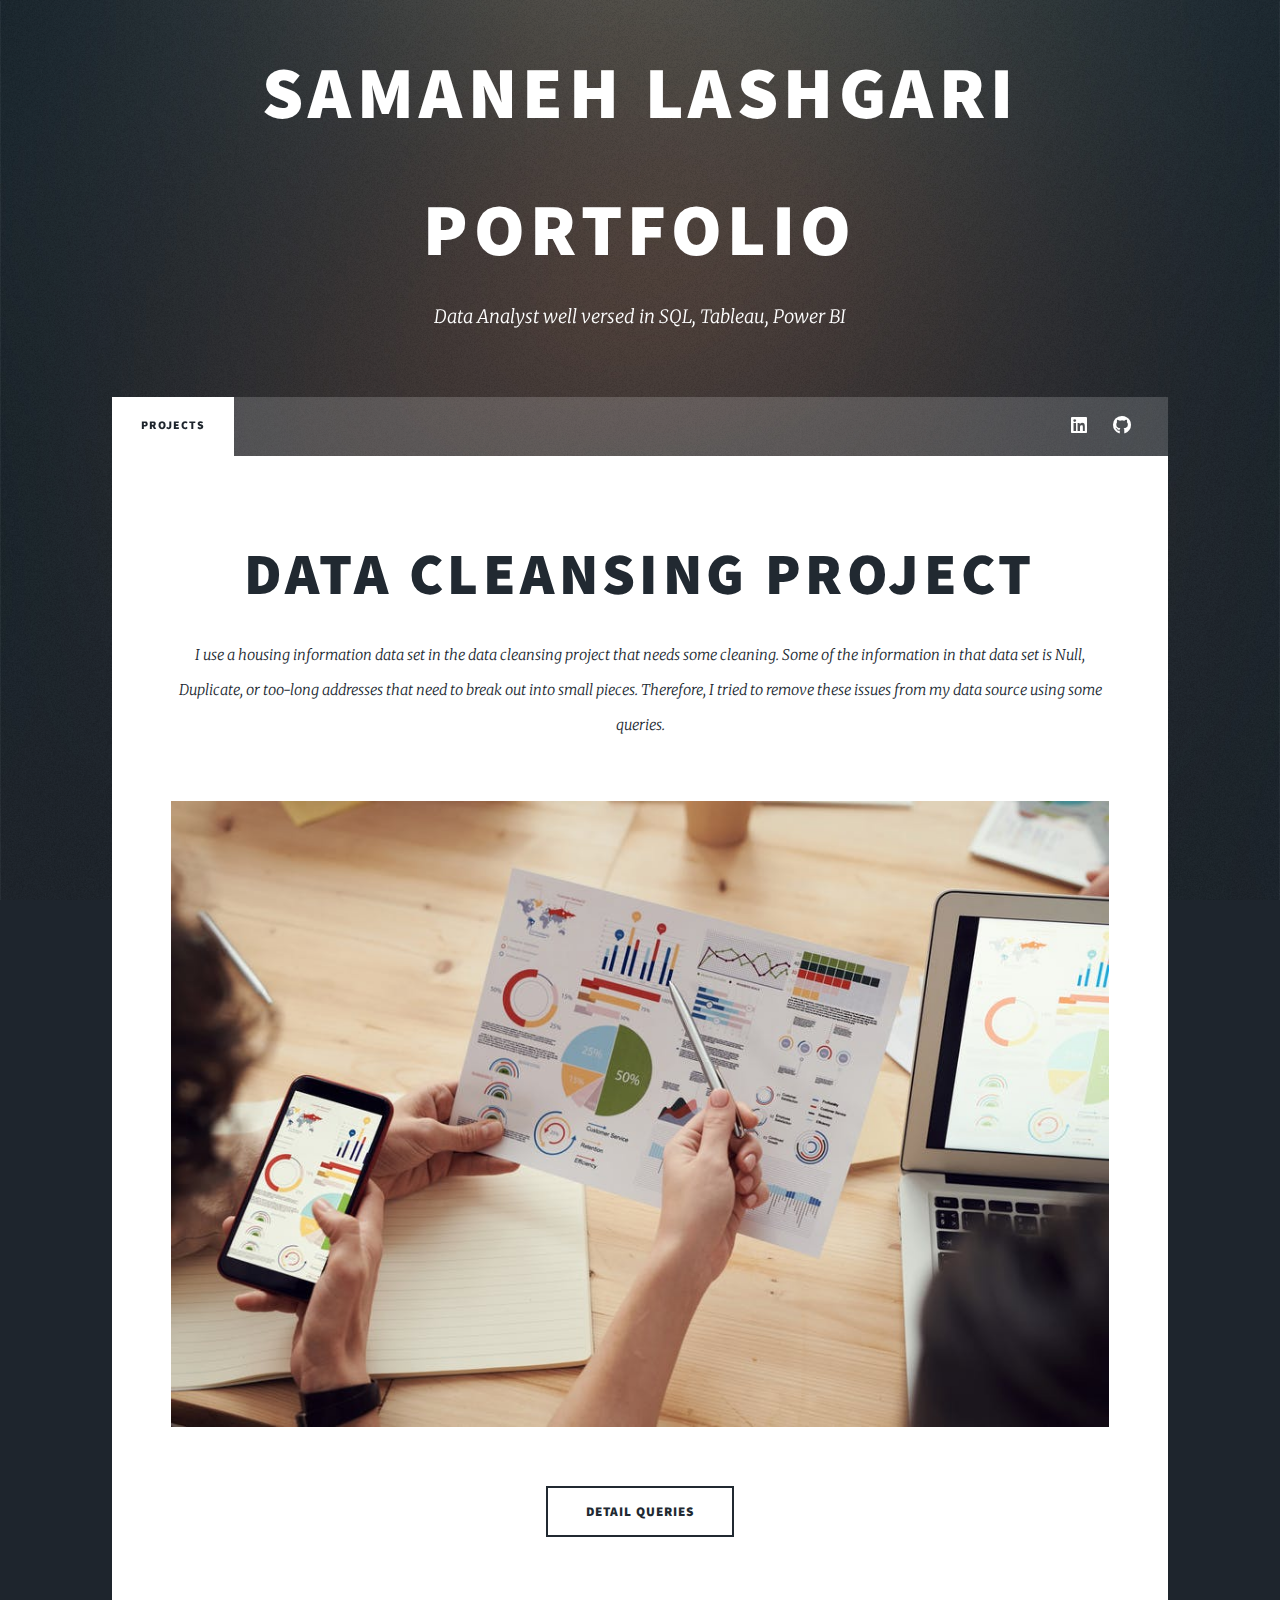
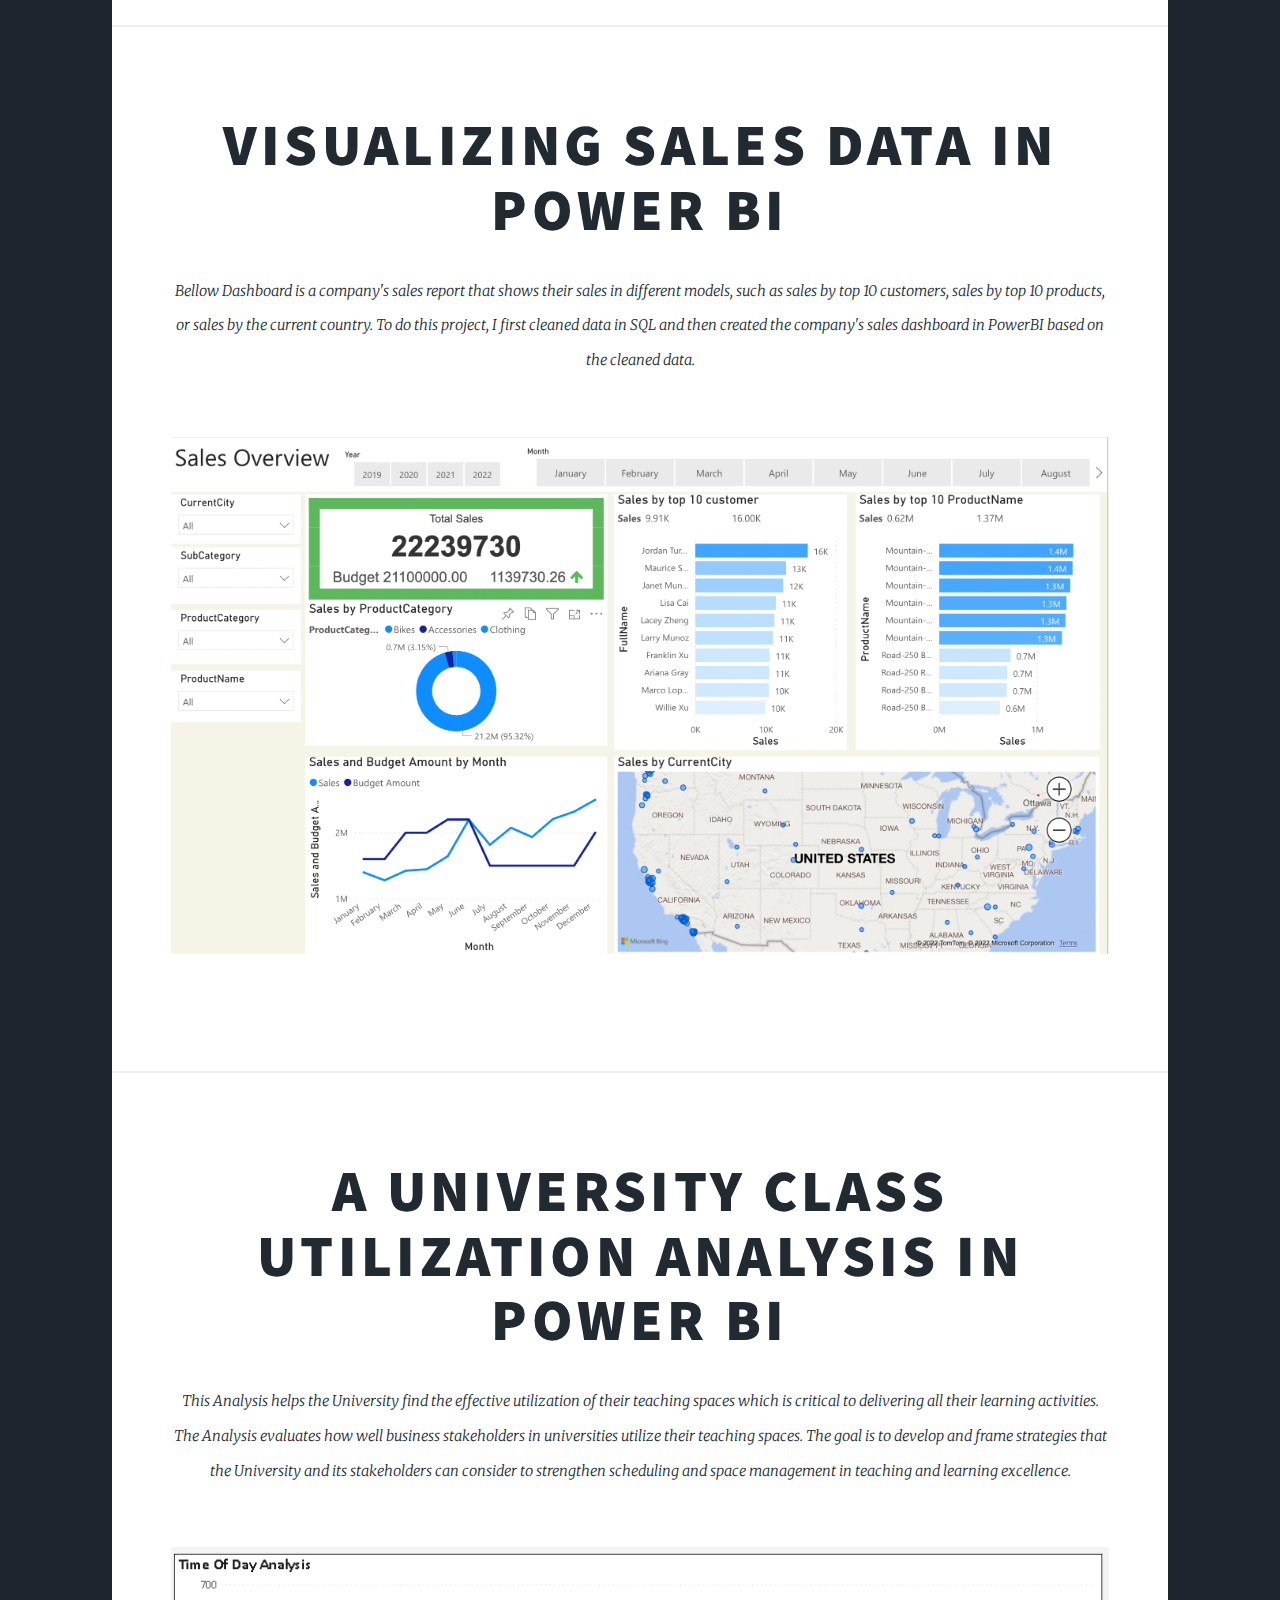
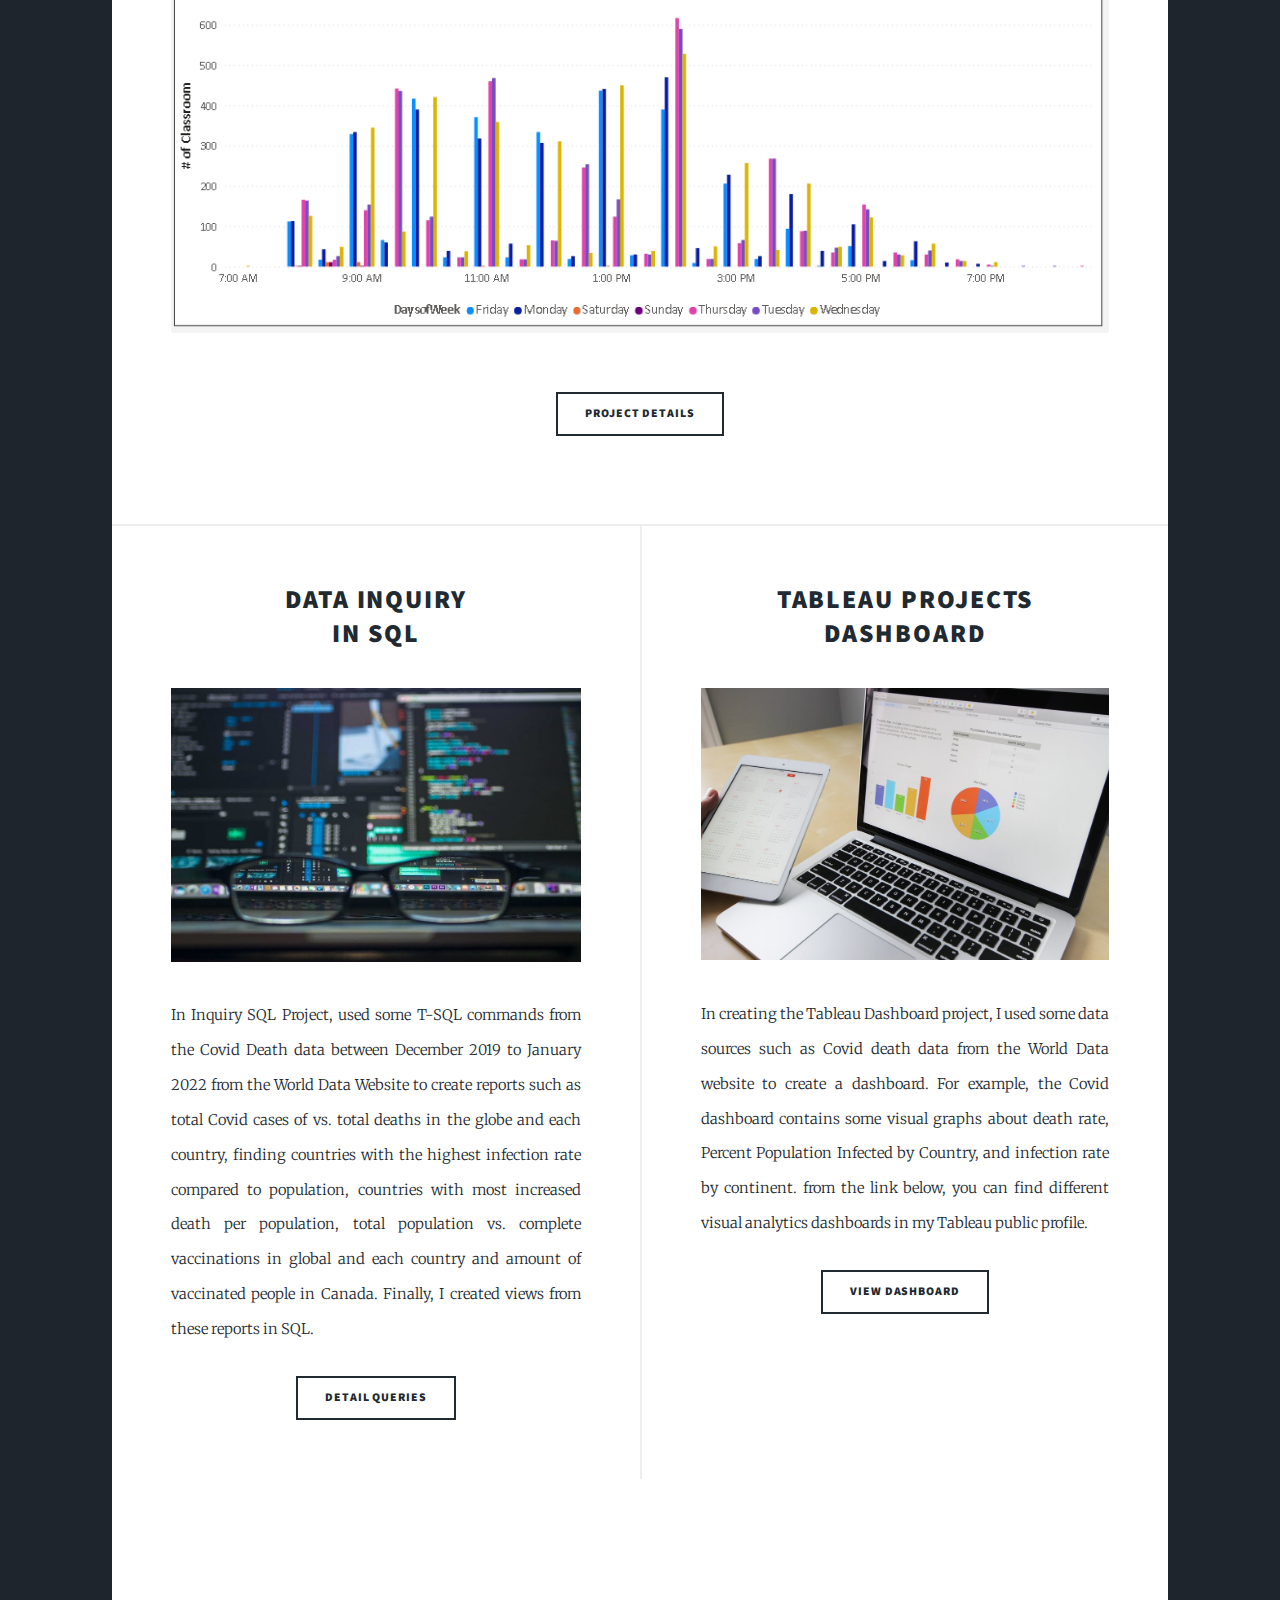
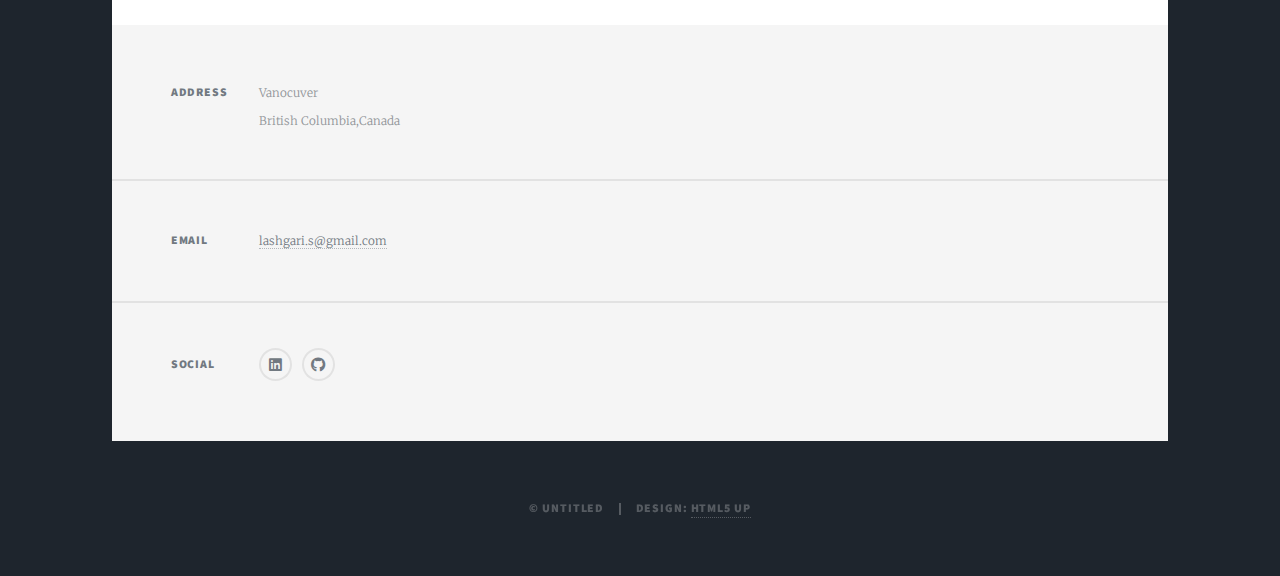
<file: index.html>
<!DOCTYPE HTML>
<!--
	Massively by HTML5 UP
	html5up.net | @ajlkn
	Free for personal and commercial use under the CCA 3.0 license (html5up.net/license)
-->
<html>
	<head>
		<title>Samaneh Lashgari</title>
		<meta charset="utf-8" />
		<meta name="viewport" content="width=device-width, initial-scale=1, user-scalable=no" />
		<link rel="stylesheet" href="assets/css/main.css" />
		<noscript><link rel="stylesheet" href="assets/css/noscript.css" /></noscript>
		<!-- Global site tag (gtag.js) - Google Analytics -->
		<!-- Global site tag (gtag.js) - Google Analytics -->
		<script async src="https://www.googletagmanager.com/gtag/js?id=UA-185938628-2"></script>
		<script>
 		 window.dataLayer = window.dataLayer || [];
 		 function gtag(){dataLayer.push(arguments);}
  		gtag('js', new Date());

 		 gtag('config', 'UA-185938628-2');
		</script>
	</head>
	<body class="is-preload">

		<!-- Wrapper -->
			<div id="wrapper" class="fade-in">

				<!-- Intro -->
					<div id="intro">
						<h1>
						SAMANEH Lashgari </h1><br/><h1>Portfolio</h1>
						<p>Data Analyst well versed in SQL, Tableau, Power BI 
					</div>

				<!-- Header -->
					

				<!-- Nav -->
					<nav id="nav">
						<ul class="links">
							<li class="active"><a href="index.html">Projects</a></li>
							
						</ul>
						<ul class="icons">
							<li><a href="https://www.linkedin.com/in/samaneh-lashgari-683468a3/" class="icon brands alt fa-linkedin"><span class="label">LinkedIn</span></a></li>
									<li><a href="https://github.com/SamanehLashgari/projectportfolio" class="icon brands alt fa-github"><span class="label">Github</span></a></li>
						</ul>
					</nav>

				<!-- Main -->
					<div id="main">

						<!-- Featured Post -->
							<article class="post featured">
								<header class="major">
									
									<h2><a href="https://github.com/SamanehLashgari/projectportfolio/blob/main/DataCleaningForSQLDataTable.sql">Data Cleansing Project <br />
									</a></h2>
									<p>I use a housing information data set in the data cleansing project that needs some cleaning. Some of the information in that data set is Null, Duplicate, or too-long addresses that need to break out into small pieces. Therefore, I tried to remove these issues from my data source using some queries.</p>
								</header>
								<a href="https://github.com/SamanehLashgari/projectportfolio/blob/main/DataCleaningForSQLDataTable.sql" class="image main"><img src="images/DataCleaning.jpeg" alt="" /></a>
								<ul class="actions special">
									<li><a href="https://github.com/SamanehLashgari/projectportfolio/blob/main/DataCleaningForSQLDataTable.sql" class="button large">Detail Queries</a></li>
								</ul>
							</article>
							<article class="post featured">
								<header class="major">
									
									<h2><a>Visualizing Sales Data in Power BI <br />
								</a></h2>
									<p>Bellow Dashboard is a company's sales report that shows their sales in different models, such as sales by top 10 customers, sales by top 10 products, or sales by the current country. To do this project, I first cleaned data in SQL and then created the company's sales dashboard in PowerBI based on the cleaned data.</p>
								</header>
								<a  class="image main"><img src="images/SalesOverview-PowerBI.png" alt="" /></a>
								

							</article>
							<article class="post featured">
								<header class="major">
									
									<h2><a>A University Class Utilization Analysis in Power BI <br />
								</a></h2>
									<p>This Analysis helps the University find the effective utilization of their teaching spaces which is critical to delivering all their learning activities. The Analysis evaluates how well business stakeholders in universities utilize their teaching spaces. The goal is to develop and frame strategies that the University and its stakeholders can consider to strengthen scheduling and space management in teaching and learning excellence. </header>
								<a  class="image main"><img src="images/peak times in calss utilization.png" alt="" /></a>
								<ul class="actions special">
									<li><a href="generic.html" class="button">Project Details</a></li>
								</ul>
							</article>

						<!-- Posts -->
							<section class="posts">
								<article>
									
									<header>
										<h2><a href="https://github.com/SamanehLashgari/projectportfolio/blob/main/ExploringCovidData.sql">DATA Inquiry<br />
										In SQL</a></h2>
									</header>
									<a href="#" class="image fit"><img src="images/SQL2.jpeg" alt="" /></a>
									<p>In Inquiry SQL Project, used some T-SQL commands from the Covid Death data between December 2019 to January 2022 from the World Data Website to create reports such as total Covid cases of vs. total deaths in the globe and each country, finding countries with the highest infection rate compared to population, countries with most increased death per population, total population vs. complete vaccinations in global and each country and amount of vaccinated people in Canada. Finally, I created views from these reports in SQL.									</p>
									<ul class="actions special">
										<li><a href="https://github.com/SamanehLashgari/projectportfolio/blob/main/ExploringCovidData.sql" class="button">Detail Queries</a></li>
									</ul>
								</article>
								<article>
									<header>
									
										<h2><a href="https://public.tableau.com/app/profile/samaneh1651">Tableau Projects<br />
										Dashboard</a></h2>
									</header>
									<a href="https://public.tableau.com/app/profile/samaneh1651" class="image fit"><img src="images/Tableau2.jpeg" alt="" /></a>
									<p>In creating the Tableau Dashboard project, I used some data sources such as Covid death data from the World Data website to create a dashboard. For example, the Covid dashboard contains some visual graphs about death rate, Percent Population Infected by Country, and infection rate by continent. from the link below, you can find different visual analytics dashboards in my Tableau public profile.</p>
									<ul class="actions special">
										<li><a href="https://public.tableau.com/app/profile/samaneh1651" class="button">View Dashboard</a></li>
									</ul>
								</article>
								</p>
							</section>
						

						<!-- Footer -->
					</div>

				<!-- Footer -->
					<footer id="footer">
						
						<section class="split contact">
							<section class="alt">
								<h3>Address</h3>
								<p> Vanocuver<br />
								British Columbia,Canada </p>
							</section>
					
							<section>
								<h3>Email</h3>
								<p><a href="#">lashgari.s@gmail.com</a></p>
							</section>
							<section>
								<h3>Social</h3>
								<ul class="icons alt">
									<li><a href="https://www.linkedin.com/in/samaneh-lashgari-683468a3/" class="icon brands alt fa-linkedin"><span class="label">LinkedIn</span></a></li>
									<li><a href="https://github.com/SamanehLashgari/projectportfolio" class="icon brands alt fa-github"><span class="label">Github</span></a></li>

								</ul>
							</section>
						</section>
					</footer>

				<!-- Copyright -->
					<div id="copyright">
						<ul><li>&copy; Untitled</li><li>Design: <a href="https://html5up.net">HTML5 UP</a></li></ul>
					</div>

			</div>

		<!-- Scripts -->
			<script src="assets/js/jquery.min.js"></script>
			<script src="assets/js/jquery.scrollex.min.js"></script>
			<script src="assets/js/jquery.scrolly.min.js"></script>
			<script src="assets/js/browser.min.js"></script>
			<script src="assets/js/breakpoints.min.js"></script>
			<script src="assets/js/util.js"></script>
			<script src="assets/js/main.js"></script>

	</body>
</html>
</file>
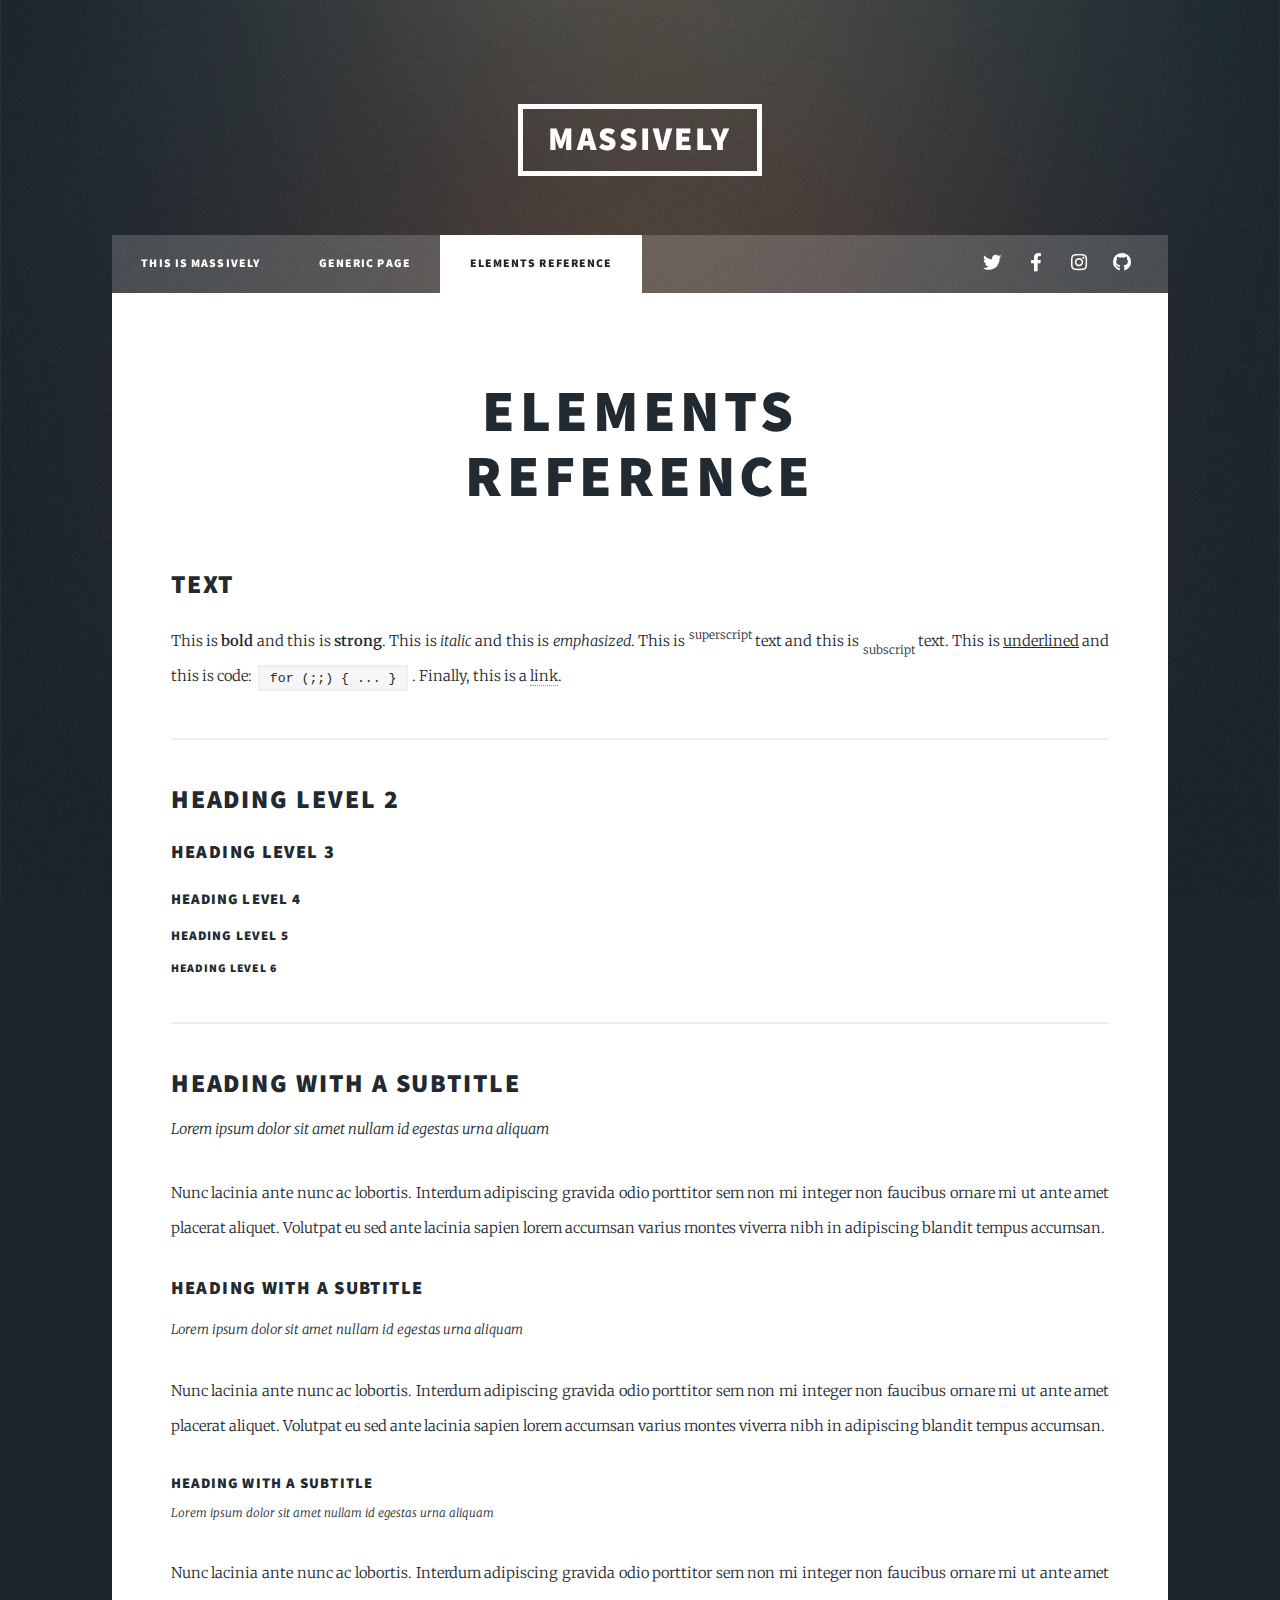
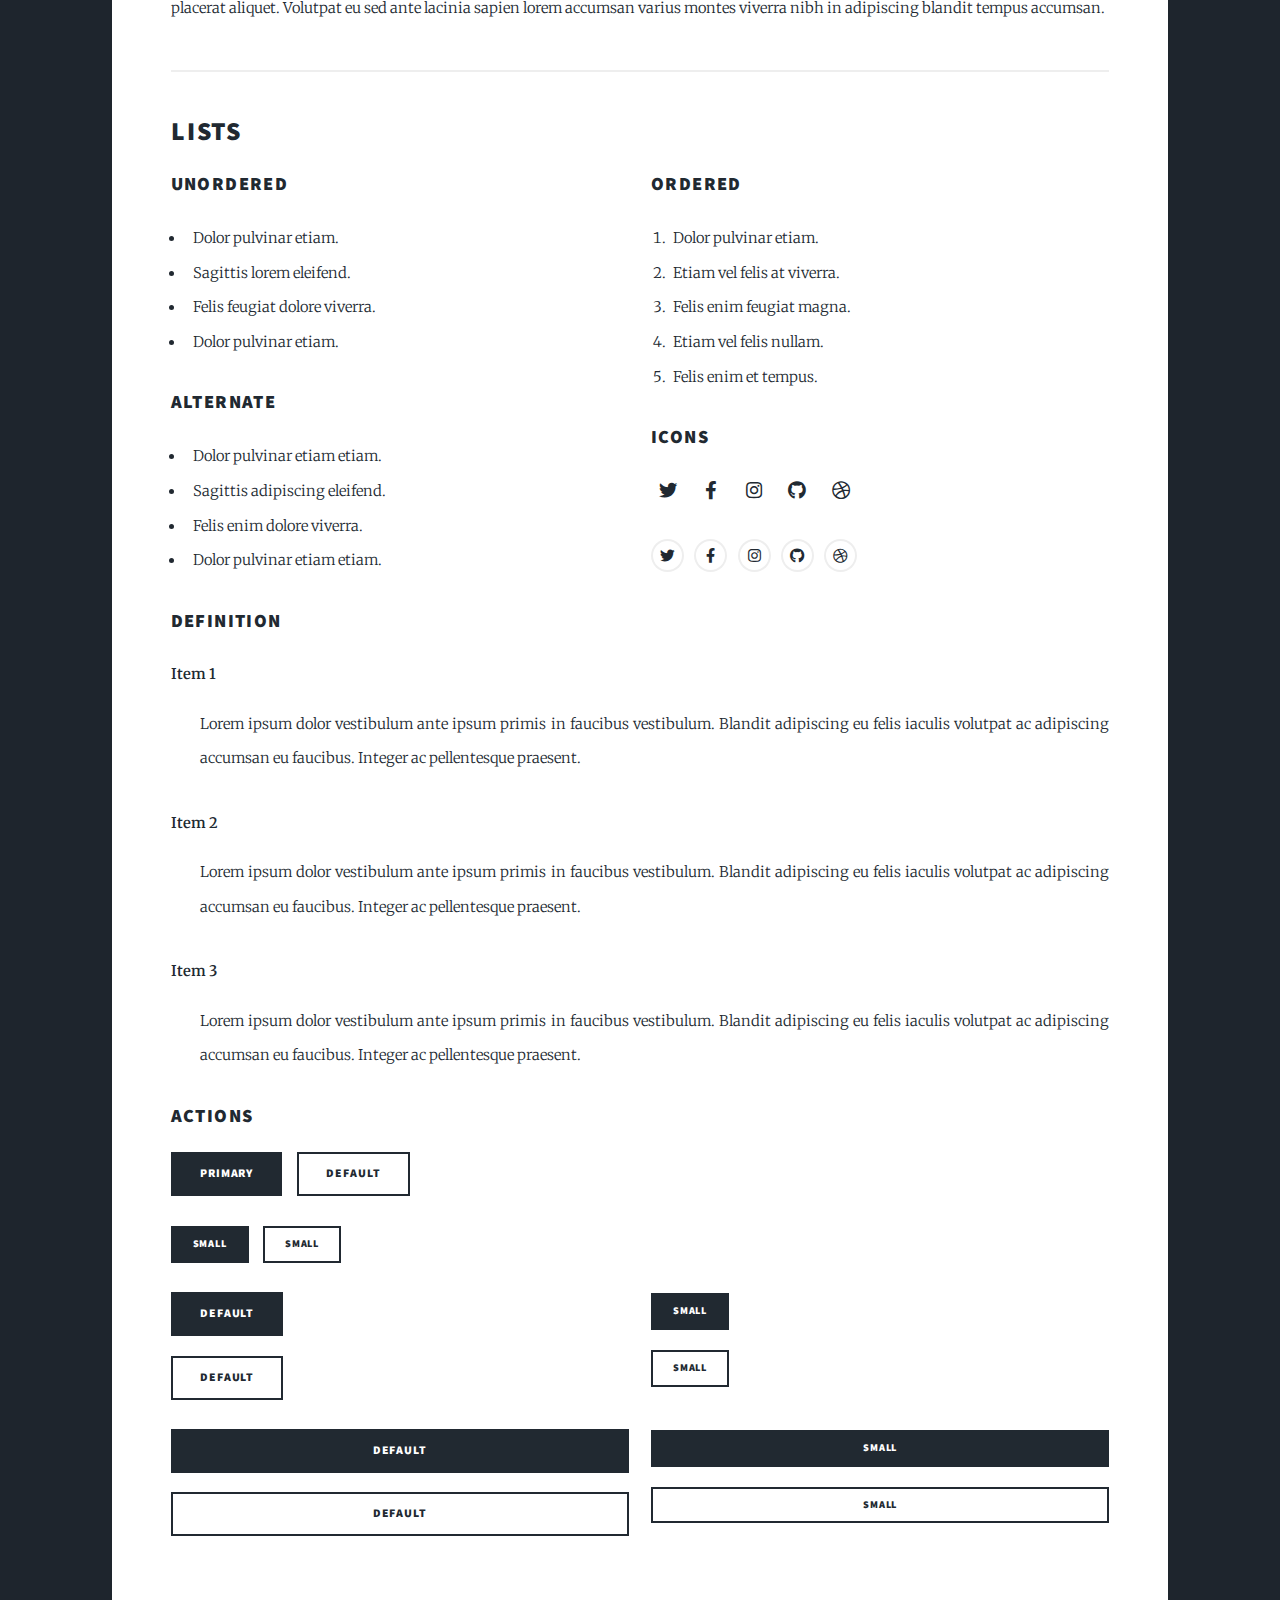
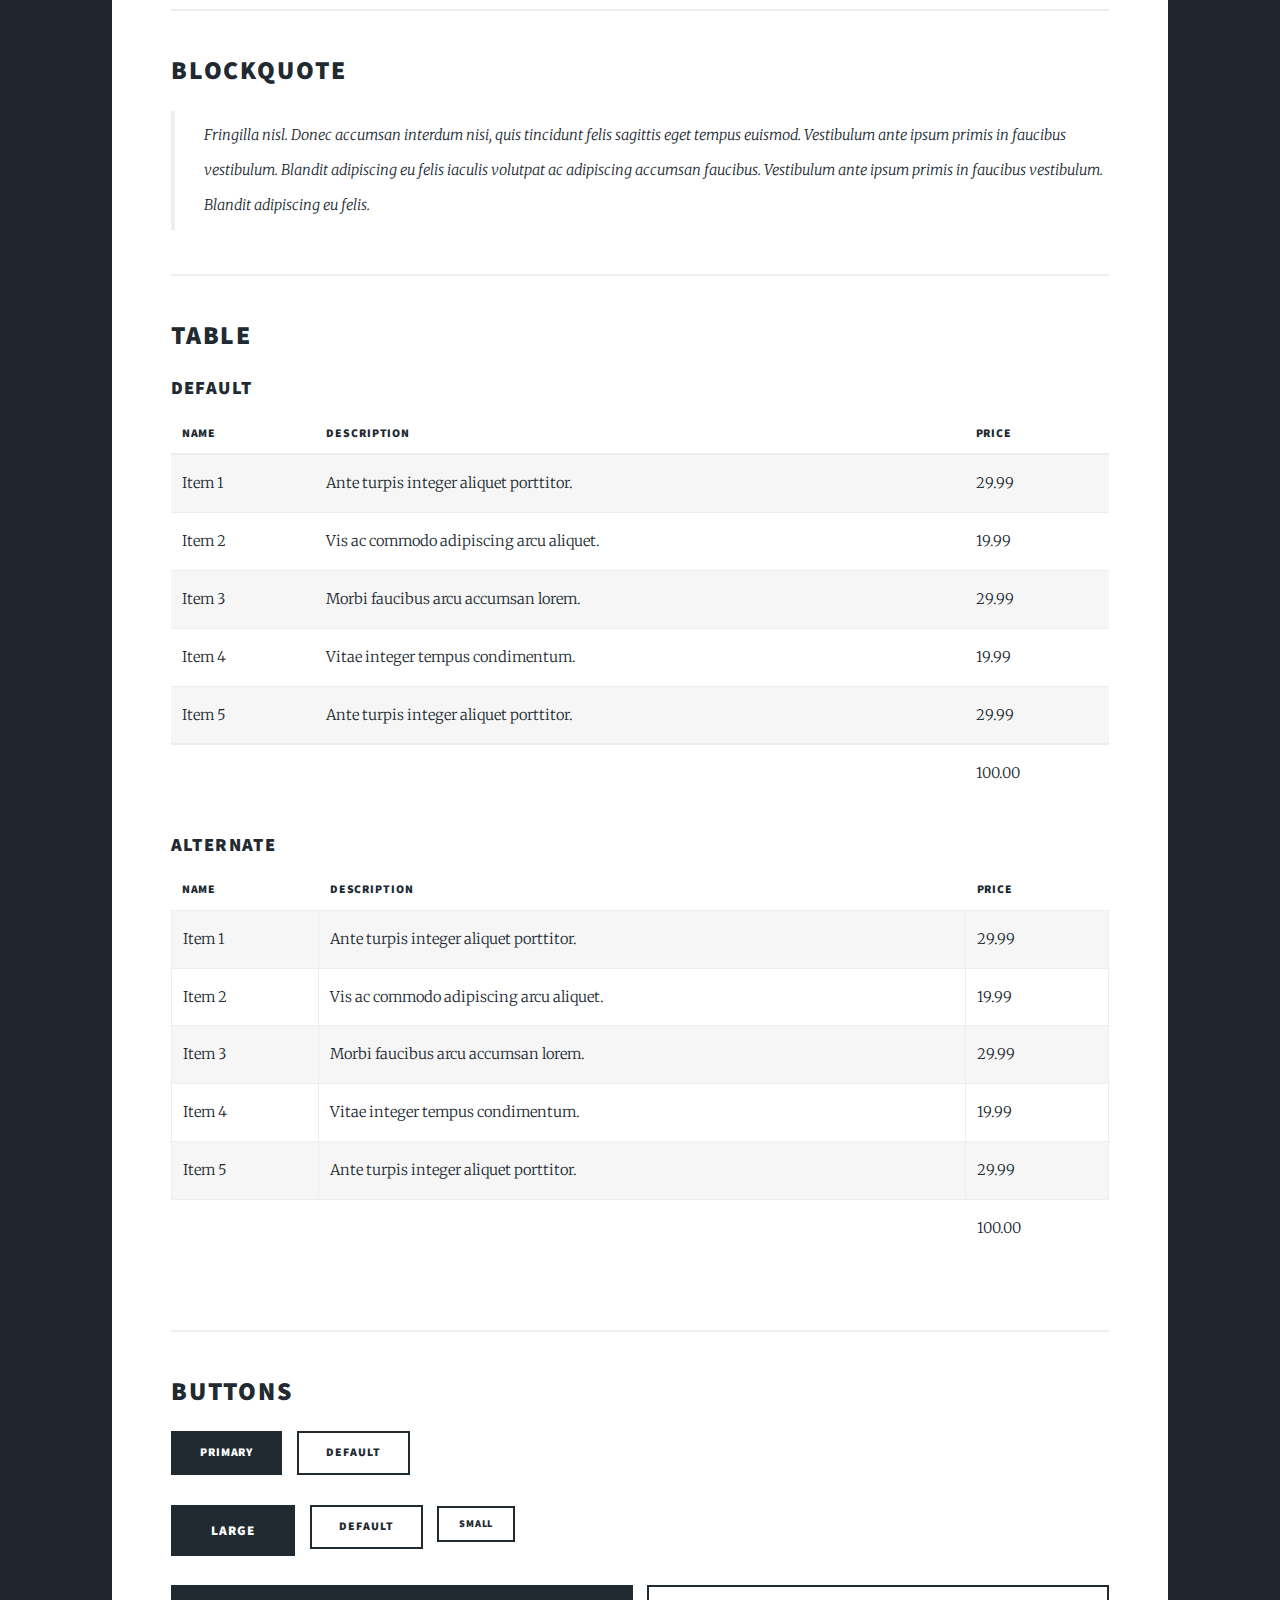
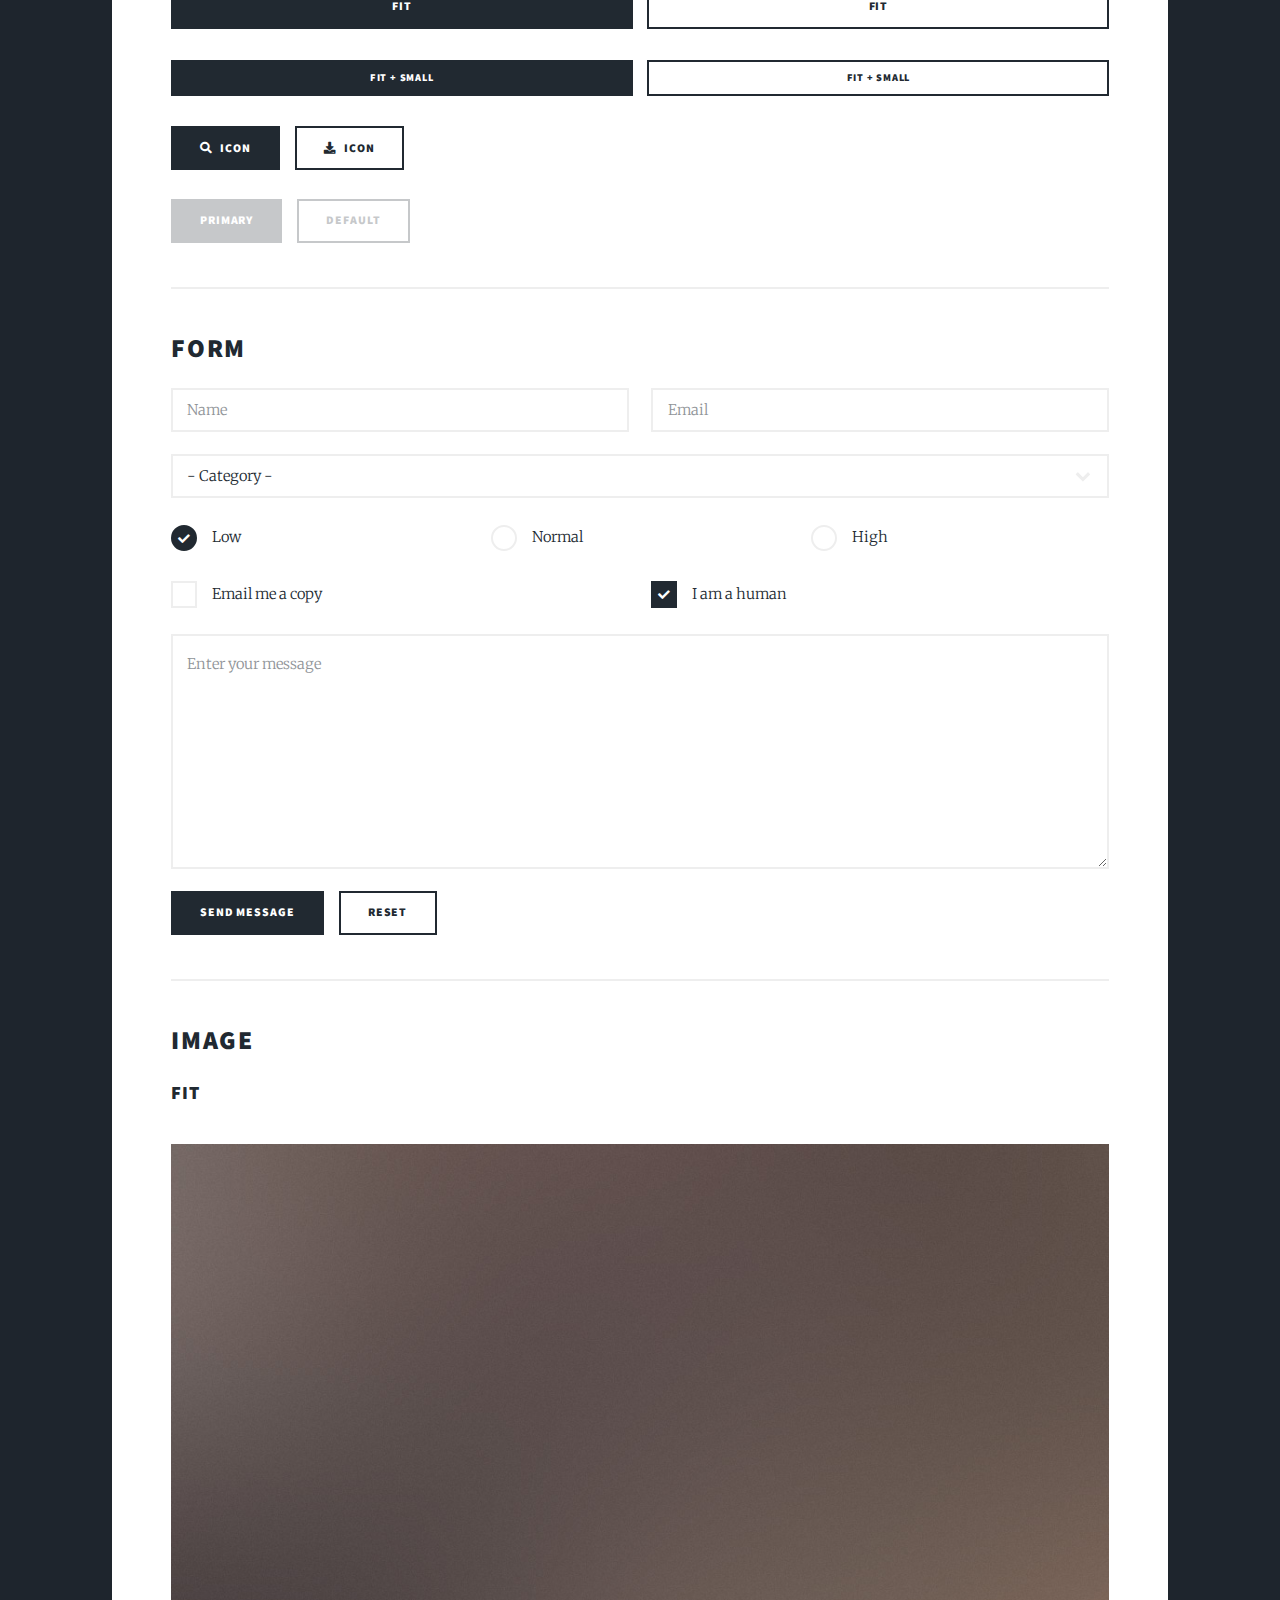
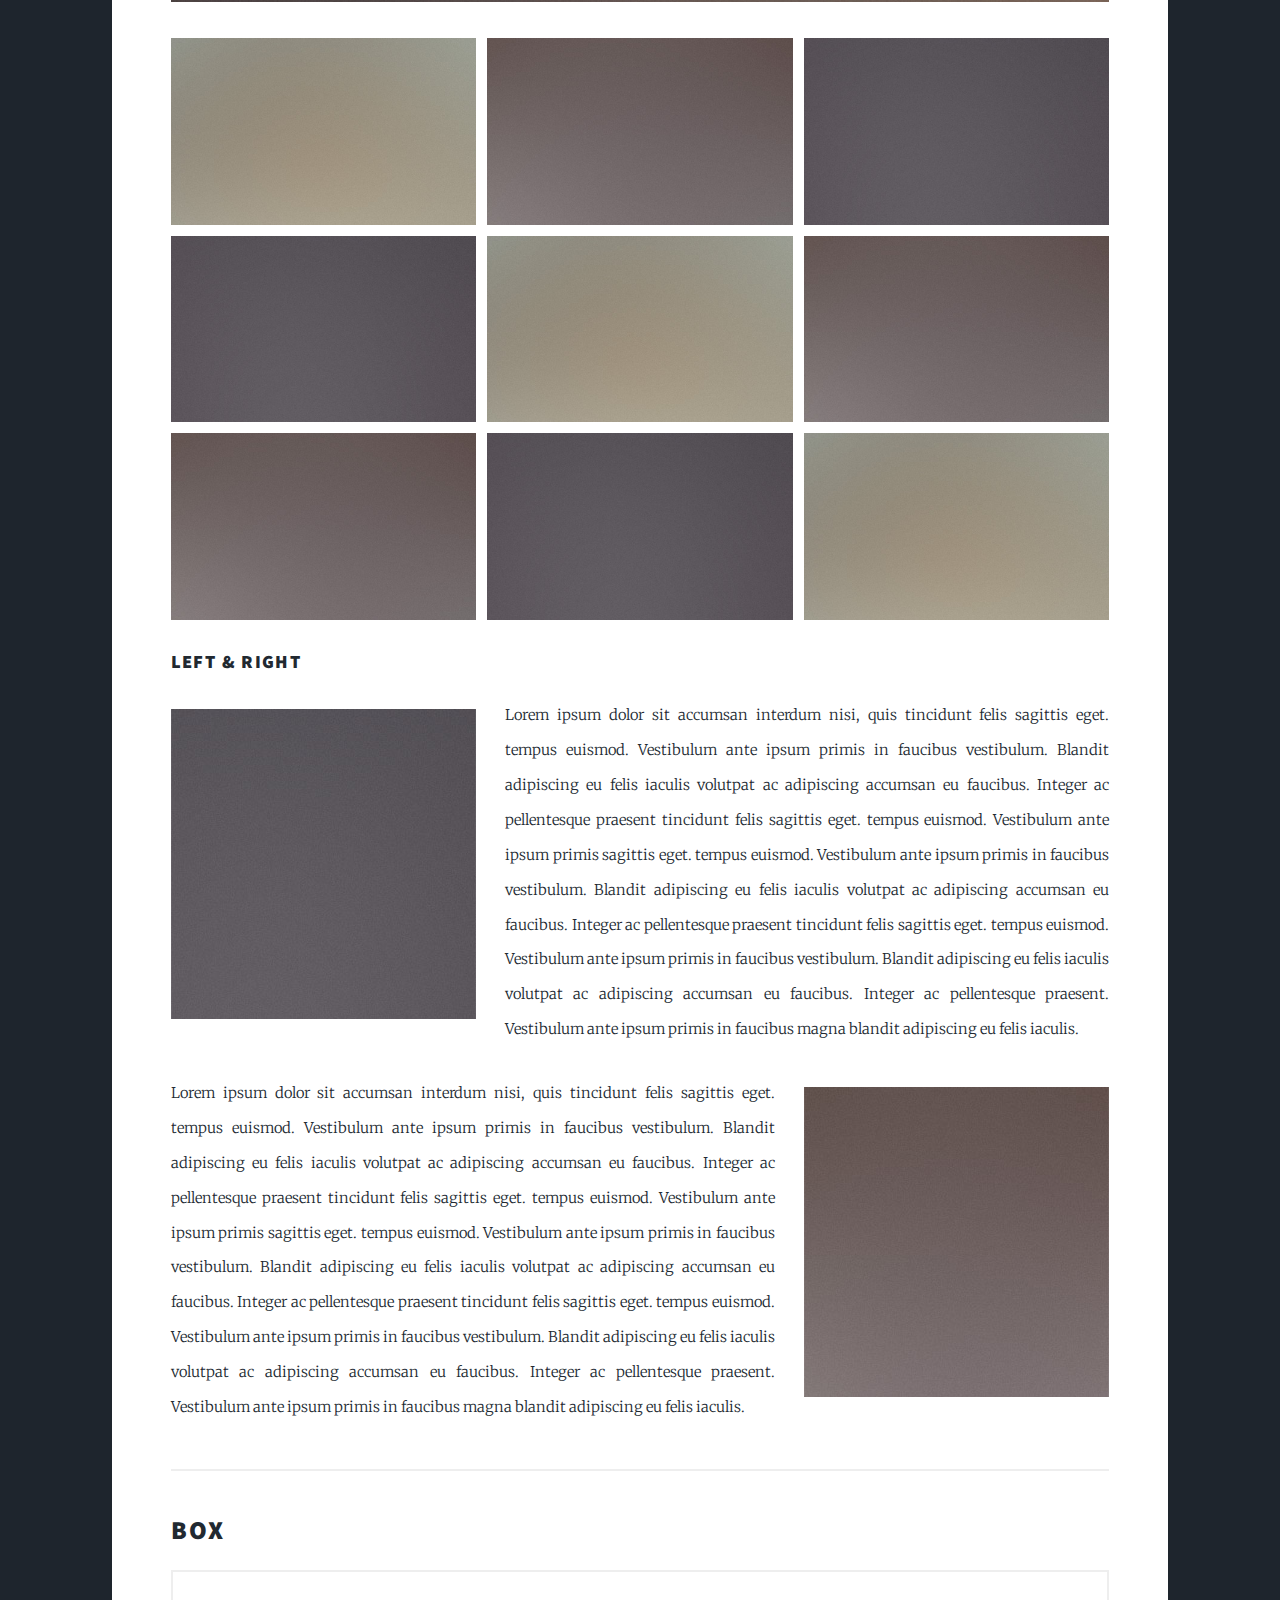
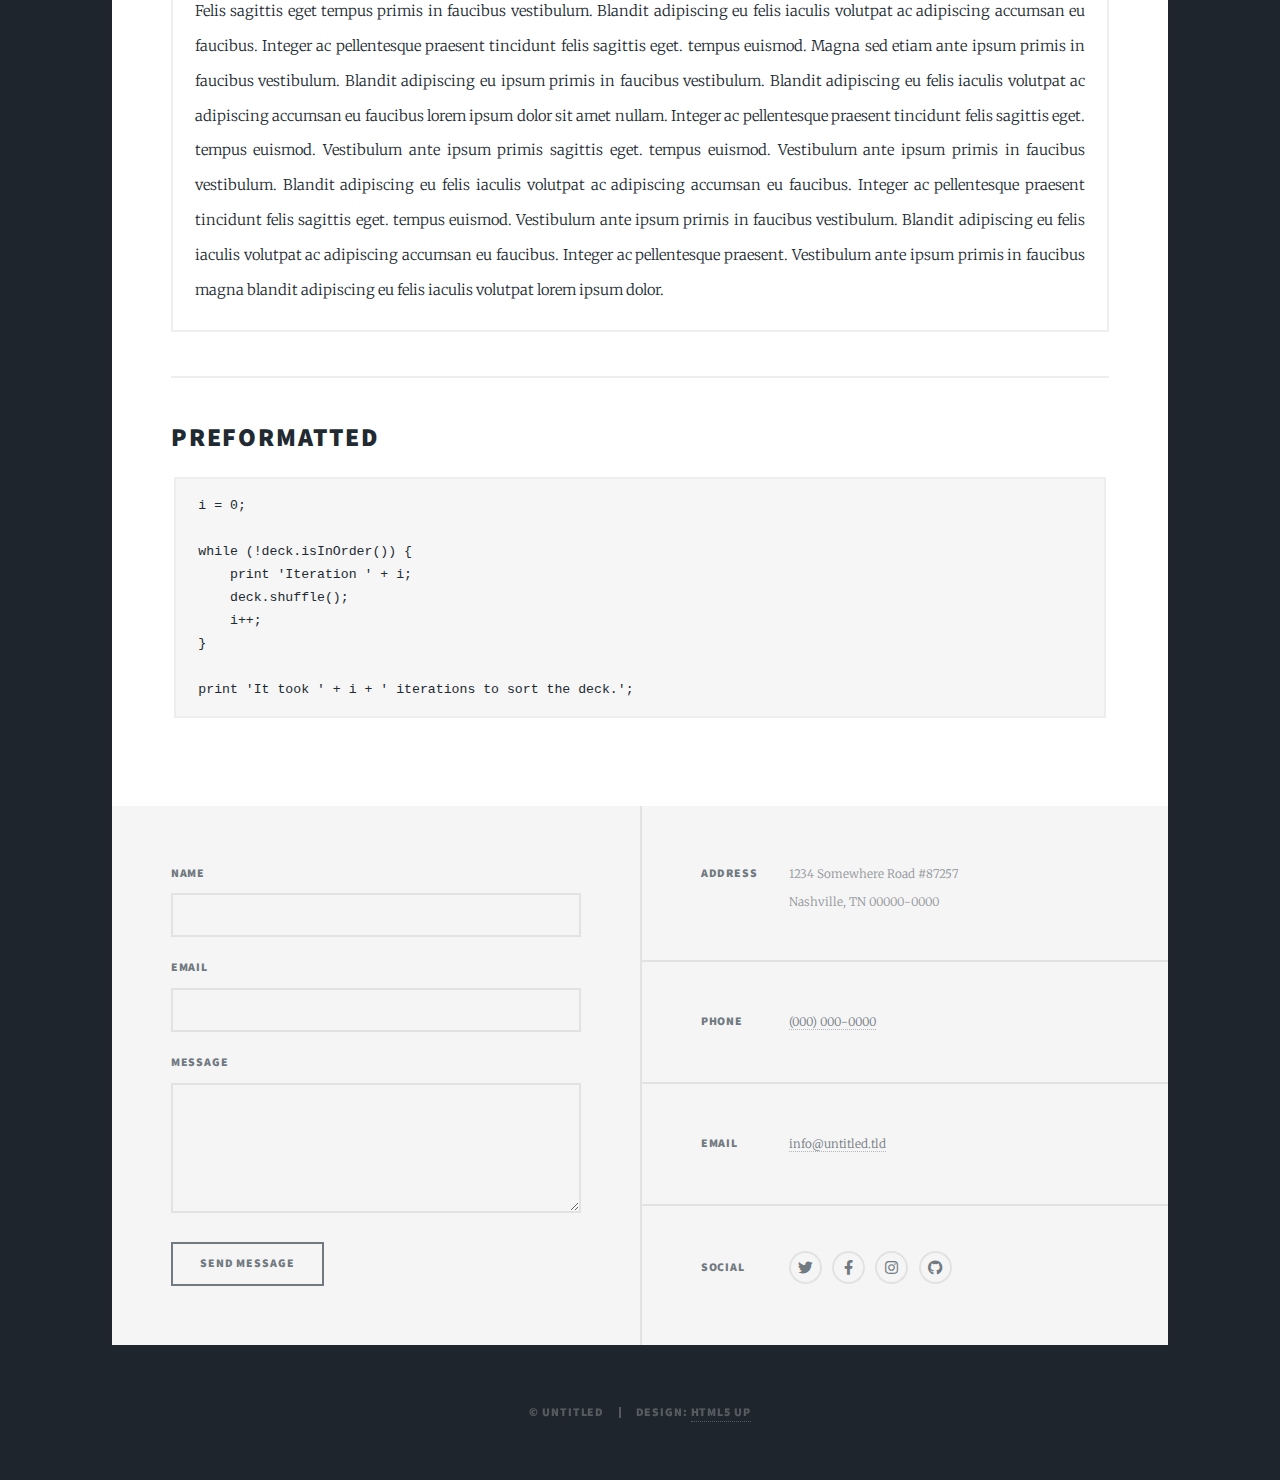
<file: elements.html>
<!DOCTYPE HTML>
<!--
	Massively by HTML5 UP
	html5up.net | @ajlkn
	Free for personal and commercial use under the CCA 3.0 license (html5up.net/license)
-->
<html>
	<head>
		<title>Elements Reference - Massively by HTML5 UP</title>
		<meta charset="utf-8" />
		<meta name="viewport" content="width=device-width, initial-scale=1, user-scalable=no" />
		<link rel="stylesheet" href="assets/css/main.css" />
		<noscript><link rel="stylesheet" href="assets/css/noscript.css" /></noscript>
	</head>
	<body class="is-preload">

		<!-- Wrapper -->
			<div id="wrapper">

				<!-- Header -->
					<header id="header">
						<a href="index.html" class="logo">Massively</a>
					</header>

				<!-- Nav -->
					<nav id="nav">
						<ul class="links">
							<li><a href="index.html">This is Massively</a></li>
							<li><a href="generic.html">Generic Page</a></li>
							<li class="active"><a href="elements.html">Elements Reference</a></li>
						</ul>
						<ul class="icons">
							<li><a href="#" class="icon brands fa-twitter"><span class="label">Twitter</span></a></li>
							<li><a href="#" class="icon brands fa-facebook-f"><span class="label">Facebook</span></a></li>
							<li><a href="#" class="icon brands fa-instagram"><span class="label">Instagram</span></a></li>
							<li><a href="#" class="icon brands fa-github"><span class="label">GitHub</span></a></li>
						</ul>
					</nav>

				<!-- Main -->
					<div id="main">

						<!-- Post -->
							<section class="post">
								<header class="major">
									<h1>Elements<br />
									Reference</h1>
								</header>

								<!-- Text stuff -->
									<h2>Text</h2>
									<p>This is <b>bold</b> and this is <strong>strong</strong>. This is <i>italic</i> and this is <em>emphasized</em>.
									This is <sup>superscript</sup> text and this is <sub>subscript</sub> text.
									This is <u>underlined</u> and this is code: <code>for (;;) { ... }</code>.
									Finally, this is a <a href="#">link</a>.</p>
									<hr />
									<h2>Heading Level 2</h2>
									<h3>Heading Level 3</h3>
									<h4>Heading Level 4</h4>
									<h5>Heading Level 5</h5>
									<h6>Heading Level 6</h6>
									<hr />
									<header>
										<h2>Heading with a Subtitle</h2>
										<p>Lorem ipsum dolor sit amet nullam id egestas urna aliquam</p>
									</header>
									<p>Nunc lacinia ante nunc ac lobortis. Interdum adipiscing gravida odio porttitor sem non mi integer non faucibus ornare mi ut ante amet placerat aliquet. Volutpat eu sed ante lacinia sapien lorem accumsan varius montes viverra nibh in adipiscing blandit tempus accumsan.</p>
									<header>
										<h3>Heading with a Subtitle</h3>
										<p>Lorem ipsum dolor sit amet nullam id egestas urna aliquam</p>
									</header>
									<p>Nunc lacinia ante nunc ac lobortis. Interdum adipiscing gravida odio porttitor sem non mi integer non faucibus ornare mi ut ante amet placerat aliquet. Volutpat eu sed ante lacinia sapien lorem accumsan varius montes viverra nibh in adipiscing blandit tempus accumsan.</p>
									<header>
										<h4>Heading with a Subtitle</h4>
										<p>Lorem ipsum dolor sit amet nullam id egestas urna aliquam</p>
									</header>
									<p>Nunc lacinia ante nunc ac lobortis. Interdum adipiscing gravida odio porttitor sem non mi integer non faucibus ornare mi ut ante amet placerat aliquet. Volutpat eu sed ante lacinia sapien lorem accumsan varius montes viverra nibh in adipiscing blandit tempus accumsan.</p>

									<hr />

								<!-- Lists -->
									<h2>Lists</h2>
									<div class="row">
										<div class="col-6 col-12-small">

											<h3>Unordered</h3>
											<ul>
												<li>Dolor pulvinar etiam.</li>
												<li>Sagittis lorem eleifend.</li>
												<li>Felis feugiat dolore viverra.</li>
												<li>Dolor pulvinar etiam.</li>
											</ul>

											<h3>Alternate</h3>
											<ul class="alt">
												<li>Dolor pulvinar etiam etiam.</li>
												<li>Sagittis adipiscing eleifend.</li>
												<li>Felis enim dolore viverra.</li>
												<li>Dolor pulvinar etiam etiam.</li>
											</ul>

										</div>
										<div class="col-6 col-12-small">

											<h3>Ordered</h3>
											<ol>
												<li>Dolor pulvinar etiam.</li>
												<li>Etiam vel felis at viverra.</li>
												<li>Felis enim feugiat magna.</li>
												<li>Etiam vel felis nullam.</li>
												<li>Felis enim et tempus.</li>
											</ol>

											<h3>Icons</h3>
											<ul class="icons">
												<li><a href="#" class="icon brands fa-twitter"><span class="label">Twitter</span></a></li>
												<li><a href="#" class="icon brands fa-facebook-f"><span class="label">Facebook</span></a></li>
												<li><a href="#" class="icon brands fa-instagram"><span class="label">Instagram</span></a></li>
												<li><a href="#" class="icon brands fa-github"><span class="label">Github</span></a></li>
												<li><a href="#" class="icon brands fa-dribbble"><span class="label">Dribbble</span></a></li>
											</ul>
											<ul class="icons alt">
												<li><a href="#" class="icon brands alt fa-twitter"><span class="label">Twitter</span></a></li>
												<li><a href="#" class="icon brands alt fa-facebook-f"><span class="label">Facebook</span></a></li>
												<li><a href="#" class="icon brands alt fa-instagram"><span class="label">Instagram</span></a></li>
												<li><a href="#" class="icon brands alt fa-github"><span class="label">Github</span></a></li>
												<li><a href="#" class="icon brands alt fa-dribbble"><span class="label">Dribbble</span></a></li>
											</ul>

										</div>
									</div>
									<h3>Definition</h3>
									<dl>
										<dt>Item 1</dt>
										<dd>
											<p>Lorem ipsum dolor vestibulum ante ipsum primis in faucibus vestibulum. Blandit adipiscing eu felis iaculis volutpat ac adipiscing accumsan eu faucibus. Integer ac pellentesque praesent.</p>
										</dd>
										<dt>Item 2</dt>
										<dd>
											<p>Lorem ipsum dolor vestibulum ante ipsum primis in faucibus vestibulum. Blandit adipiscing eu felis iaculis volutpat ac adipiscing accumsan eu faucibus. Integer ac pellentesque praesent.</p>
										</dd>
										<dt>Item 3</dt>
										<dd>
											<p>Lorem ipsum dolor vestibulum ante ipsum primis in faucibus vestibulum. Blandit adipiscing eu felis iaculis volutpat ac adipiscing accumsan eu faucibus. Integer ac pellentesque praesent.</p>
										</dd>
									</dl>

									<h3>Actions</h3>
									<ul class="actions">
										<li><a href="#" class="button primary">Primary</a></li>
										<li><a href="#" class="button">Default</a></li>
									</ul>
									<ul class="actions small">
										<li><a href="#" class="button primary small">Small</a></li>
										<li><a href="#" class="button small">Small</a></li>
									</ul>
									<div class="row">
										<div class="col-6 col-12-small">
											<ul class="actions stacked">
												<li><a href="#" class="button primary">Default</a></li>
												<li><a href="#" class="button">Default</a></li>
											</ul>
										</div>
										<div class="col-6 col-12-small">
											<ul class="actions stacked">
												<li><a href="#" class="button primary small">Small</a></li>
												<li><a href="#" class="button small">Small</a></li>
											</ul>
										</div>
									</div>
									<div class="row">
										<div class="col-6 col-12-small">
											<ul class="actions stacked">
												<li><a href="#" class="button primary fit">Default</a></li>
												<li><a href="#" class="button fit">Default</a></li>
											</ul>
										</div>
										<div class="col-6 col-12-small">
											<ul class="actions stacked">
												<li><a href="#" class="button primary small fit">Small</a></li>
												<li><a href="#" class="button small fit">Small</a></li>
											</ul>
										</div>
									</div>

									<hr />

								<!-- Blockquote -->
									<h2>Blockquote</h2>
									<blockquote>Fringilla nisl. Donec accumsan interdum nisi, quis tincidunt felis sagittis eget tempus euismod. Vestibulum ante ipsum primis in faucibus vestibulum. Blandit adipiscing eu felis iaculis volutpat ac adipiscing accumsan faucibus. Vestibulum ante ipsum primis in faucibus vestibulum. Blandit adipiscing eu felis.</blockquote>

									<hr />

								<!-- Table -->
									<h2>Table</h2>

									<h3>Default</h3>
									<div class="table-wrapper">
										<table>
											<thead>
												<tr>
													<th>Name</th>
													<th>Description</th>
													<th>Price</th>
												</tr>
											</thead>
											<tbody>
												<tr>
													<td>Item 1</td>
													<td>Ante turpis integer aliquet porttitor.</td>
													<td>29.99</td>
												</tr>
												<tr>
													<td>Item 2</td>
													<td>Vis ac commodo adipiscing arcu aliquet.</td>
													<td>19.99</td>
												</tr>
												<tr>
													<td>Item 3</td>
													<td> Morbi faucibus arcu accumsan lorem.</td>
													<td>29.99</td>
												</tr>
												<tr>
													<td>Item 4</td>
													<td>Vitae integer tempus condimentum.</td>
													<td>19.99</td>
												</tr>
												<tr>
													<td>Item 5</td>
													<td>Ante turpis integer aliquet porttitor.</td>
													<td>29.99</td>
												</tr>
											</tbody>
											<tfoot>
												<tr>
													<td colspan="2"></td>
													<td>100.00</td>
												</tr>
											</tfoot>
										</table>
									</div>

									<h3>Alternate</h3>
									<div class="table-wrapper">
										<table class="alt">
											<thead>
												<tr>
													<th>Name</th>
													<th>Description</th>
													<th>Price</th>
												</tr>
											</thead>
											<tbody>
												<tr>
													<td>Item 1</td>
													<td>Ante turpis integer aliquet porttitor.</td>
													<td>29.99</td>
												</tr>
												<tr>
													<td>Item 2</td>
													<td>Vis ac commodo adipiscing arcu aliquet.</td>
													<td>19.99</td>
												</tr>
												<tr>
													<td>Item 3</td>
													<td> Morbi faucibus arcu accumsan lorem.</td>
													<td>29.99</td>
												</tr>
												<tr>
													<td>Item 4</td>
													<td>Vitae integer tempus condimentum.</td>
													<td>19.99</td>
												</tr>
												<tr>
													<td>Item 5</td>
													<td>Ante turpis integer aliquet porttitor.</td>
													<td>29.99</td>
												</tr>
											</tbody>
											<tfoot>
												<tr>
													<td colspan="2"></td>
													<td>100.00</td>
												</tr>
											</tfoot>
										</table>
									</div>

									<hr />

								<!-- Buttons -->
									<h2>Buttons</h2>
									<ul class="actions">
										<li><a href="#" class="button primary">Primary</a></li>
										<li><a href="#" class="button">Default</a></li>
									</ul>
									<ul class="actions">
										<li><a href="#" class="button primary large">Large</a></li>
										<li><a href="#" class="button">Default</a></li>
										<li><a href="#" class="button small">Small</a></li>
									</ul>
									<ul class="actions fit">
										<li><a href="#" class="button primary fit">Fit</a></li>
										<li><a href="#" class="button fit">Fit</a></li>
									</ul>
									<ul class="actions fit small">
										<li><a href="#" class="button primary fit small">Fit + Small</a></li>
										<li><a href="#" class="button fit small">Fit + Small</a></li>
									</ul>
									<ul class="actions">
										<li><a href="#" class="button primary icon solid fa-search">Icon</a></li>
										<li><a href="#" class="button icon solid fa-download">Icon</a></li>
									</ul>
									<ul class="actions">
										<li><span class="button primary disabled">Primary</span></li>
										<li><span class="button disabled">Default</span></li>
									</ul>

									<hr />

								<!-- Form -->
									<h2>Form</h2>

									<form method="post" action="#">
										<div class="row gtr-uniform">
											<div class="col-6 col-12-xsmall">
												<input type="text" name="demo-name" id="demo-name" value="" placeholder="Name" />
											</div>
											<div class="col-6 col-12-xsmall">
												<input type="email" name="demo-email" id="demo-email" value="" placeholder="Email" />
											</div>
											<!-- Break -->
											<div class="col-12">
												<select name="demo-category" id="demo-category">
													<option value="">- Category -</option>
													<option value="1">Manufacturing</option>
													<option value="1">Shipping</option>
													<option value="1">Administration</option>
													<option value="1">Human Resources</option>
												</select>
											</div>
											<!-- Break -->
											<div class="col-4 col-12-small">
												<input type="radio" id="demo-priority-low" name="demo-priority" checked>
												<label for="demo-priority-low">Low</label>
											</div>
											<div class="col-4 col-12-small">
												<input type="radio" id="demo-priority-normal" name="demo-priority">
												<label for="demo-priority-normal">Normal</label>
											</div>
											<div class="col-4 col-12-small">
												<input type="radio" id="demo-priority-high" name="demo-priority">
												<label for="demo-priority-high">High</label>
											</div>
											<!-- Break -->
											<div class="col-6 col-12-small">
												<input type="checkbox" id="demo-copy" name="demo-copy">
												<label for="demo-copy">Email me a copy</label>
											</div>
											<div class="col-6 col-12-small">
												<input type="checkbox" id="demo-human" name="demo-human" checked>
												<label for="demo-human">I am a human</label>
											</div>
											<!-- Break -->
											<div class="col-12">
												<textarea name="demo-message" id="demo-message" placeholder="Enter your message" rows="6"></textarea>
											</div>
											<!-- Break -->
											<div class="col-12">
												<ul class="actions">
													<li><input type="submit" value="Send Message" class="primary" /></li>
													<li><input type="reset" value="Reset" /></li>
												</ul>
											</div>
										</div>
									</form>

									<hr />

								<!-- Image -->
									<h2>Image</h2>

									<h3>Fit</h3>
									<span class="image fit"><img src="images/pic01.jpg" alt="" /></span>
									<div class="box alt">
										<div class="row gtr-50 gtr-uniform">
											<div class="col-4"><span class="image fit"><img src="images/pic02.jpg" alt="" /></span></div>
											<div class="col-4"><span class="image fit"><img src="images/pic03.jpg" alt="" /></span></div>
											<div class="col-4"><span class="image fit"><img src="images/pic04.jpg" alt="" /></span></div>
											<!-- Break -->
											<div class="col-4"><span class="image fit"><img src="images/pic04.jpg" alt="" /></span></div>
											<div class="col-4"><span class="image fit"><img src="images/pic02.jpg" alt="" /></span></div>
											<div class="col-4"><span class="image fit"><img src="images/pic03.jpg" alt="" /></span></div>
											<!-- Break -->
											<div class="col-4"><span class="image fit"><img src="images/pic03.jpg" alt="" /></span></div>
											<div class="col-4"><span class="image fit"><img src="images/pic04.jpg" alt="" /></span></div>
											<div class="col-4"><span class="image fit"><img src="images/pic02.jpg" alt="" /></span></div>
										</div>
									</div>

									<h3>Left &amp; Right</h3>
									<p><span class="image left"><img src="images/pic08.jpg" alt="" /></span>Lorem ipsum dolor sit accumsan interdum nisi, quis tincidunt felis sagittis eget. tempus euismod. Vestibulum ante ipsum primis in faucibus vestibulum. Blandit adipiscing eu felis iaculis volutpat ac adipiscing accumsan eu faucibus. Integer ac pellentesque praesent tincidunt felis sagittis eget. tempus euismod. Vestibulum ante ipsum primis sagittis eget. tempus euismod. Vestibulum ante ipsum primis in faucibus vestibulum. Blandit adipiscing eu felis iaculis volutpat ac adipiscing accumsan eu faucibus. Integer ac pellentesque praesent tincidunt felis sagittis eget. tempus euismod. Vestibulum ante ipsum primis in faucibus vestibulum. Blandit adipiscing eu felis iaculis volutpat ac adipiscing accumsan eu faucibus. Integer ac pellentesque praesent. Vestibulum ante ipsum primis in faucibus magna blandit adipiscing eu felis iaculis.</p>
									<p><span class="image right"><img src="images/pic09.jpg" alt="" /></span>Lorem ipsum dolor sit accumsan interdum nisi, quis tincidunt felis sagittis eget. tempus euismod. Vestibulum ante ipsum primis in faucibus vestibulum. Blandit adipiscing eu felis iaculis volutpat ac adipiscing accumsan eu faucibus. Integer ac pellentesque praesent tincidunt felis sagittis eget. tempus euismod. Vestibulum ante ipsum primis sagittis eget. tempus euismod. Vestibulum ante ipsum primis in faucibus vestibulum. Blandit adipiscing eu felis iaculis volutpat ac adipiscing accumsan eu faucibus. Integer ac pellentesque praesent tincidunt felis sagittis eget. tempus euismod. Vestibulum ante ipsum primis in faucibus vestibulum. Blandit adipiscing eu felis iaculis volutpat ac adipiscing accumsan eu faucibus. Integer ac pellentesque praesent. Vestibulum ante ipsum primis in faucibus magna blandit adipiscing eu felis iaculis.</p>

									<hr />

								<!-- Box -->
									<h2>Box</h2>
									<div class="box">
										<p>Felis sagittis eget tempus primis in faucibus vestibulum. Blandit adipiscing eu felis iaculis volutpat ac adipiscing accumsan eu faucibus. Integer ac pellentesque praesent tincidunt felis sagittis eget. tempus euismod. Magna sed etiam ante ipsum primis in faucibus vestibulum. Blandit adipiscing eu ipsum primis in faucibus vestibulum. Blandit adipiscing eu felis iaculis volutpat ac adipiscing accumsan eu faucibus lorem ipsum dolor sit amet nullam. Integer ac pellentesque praesent tincidunt felis sagittis eget. tempus euismod. Vestibulum ante ipsum primis sagittis eget. tempus euismod. Vestibulum ante ipsum primis in faucibus vestibulum. Blandit adipiscing eu felis iaculis volutpat ac adipiscing accumsan eu faucibus. Integer ac pellentesque praesent tincidunt felis sagittis eget. tempus euismod. Vestibulum ante ipsum primis in faucibus vestibulum. Blandit adipiscing eu felis iaculis volutpat ac adipiscing accumsan eu faucibus. Integer ac pellentesque praesent. Vestibulum ante ipsum primis in faucibus magna blandit adipiscing eu felis iaculis volutpat lorem ipsum dolor.</p>
									</div>

									<hr />

								<!-- Preformatted Code -->
									<h2>Preformatted</h2>
									<pre><code>i = 0;

while (!deck.isInOrder()) {
    print 'Iteration ' + i;
    deck.shuffle();
    i++;
}

print 'It took ' + i + ' iterations to sort the deck.';
</code></pre>

							</section>

					</div>

				<!-- Footer -->
					<footer id="footer">
						<section>
							<form method="post" action="#">
								<div class="fields">
									<div class="field">
										<label for="name">Name</label>
										<input type="text" name="name" id="name" />
									</div>
									<div class="field">
										<label for="email">Email</label>
										<input type="text" name="email" id="email" />
									</div>
									<div class="field">
										<label for="message">Message</label>
										<textarea name="message" id="message" rows="3"></textarea>
									</div>
								</div>
								<ul class="actions">
									<li><input type="submit" value="Send Message" /></li>
								</ul>
							</form>
						</section>
						<section class="split contact">
							<section class="alt">
								<h3>Address</h3>
								<p>1234 Somewhere Road #87257<br />
								Nashville, TN 00000-0000</p>
							</section>
							<section>
								<h3>Phone</h3>
								<p><a href="#">(000) 000-0000</a></p>
							</section>
							<section>
								<h3>Email</h3>
								<p><a href="#">info@untitled.tld</a></p>
							</section>
							<section>
								<h3>Social</h3>
								<ul class="icons alt">
									<li><a href="#" class="icon brands alt fa-twitter"><span class="label">Twitter</span></a></li>
									<li><a href="#" class="icon brands alt fa-facebook-f"><span class="label">Facebook</span></a></li>
									<li><a href="#" class="icon brands alt fa-instagram"><span class="label">Instagram</span></a></li>
									<li><a href="#" class="icon brands alt fa-github"><span class="label">GitHub</span></a></li>
								</ul>
							</section>
						</section>
					</footer>

				<!-- Copyright -->
					<div id="copyright">
						<ul><li>&copy; Untitled</li><li>Design: <a href="https://html5up.net">HTML5 UP</a></li></ul>
					</div>

			</div>

		<!-- Scripts -->
			<script src="assets/js/jquery.min.js"></script>
			<script src="assets/js/jquery.scrollex.min.js"></script>
			<script src="assets/js/jquery.scrolly.min.js"></script>
			<script src="assets/js/browser.min.js"></script>
			<script src="assets/js/breakpoints.min.js"></script>
			<script src="assets/js/util.js"></script>
			<script src="assets/js/main.js"></script>

	</body>
</html>
</file>
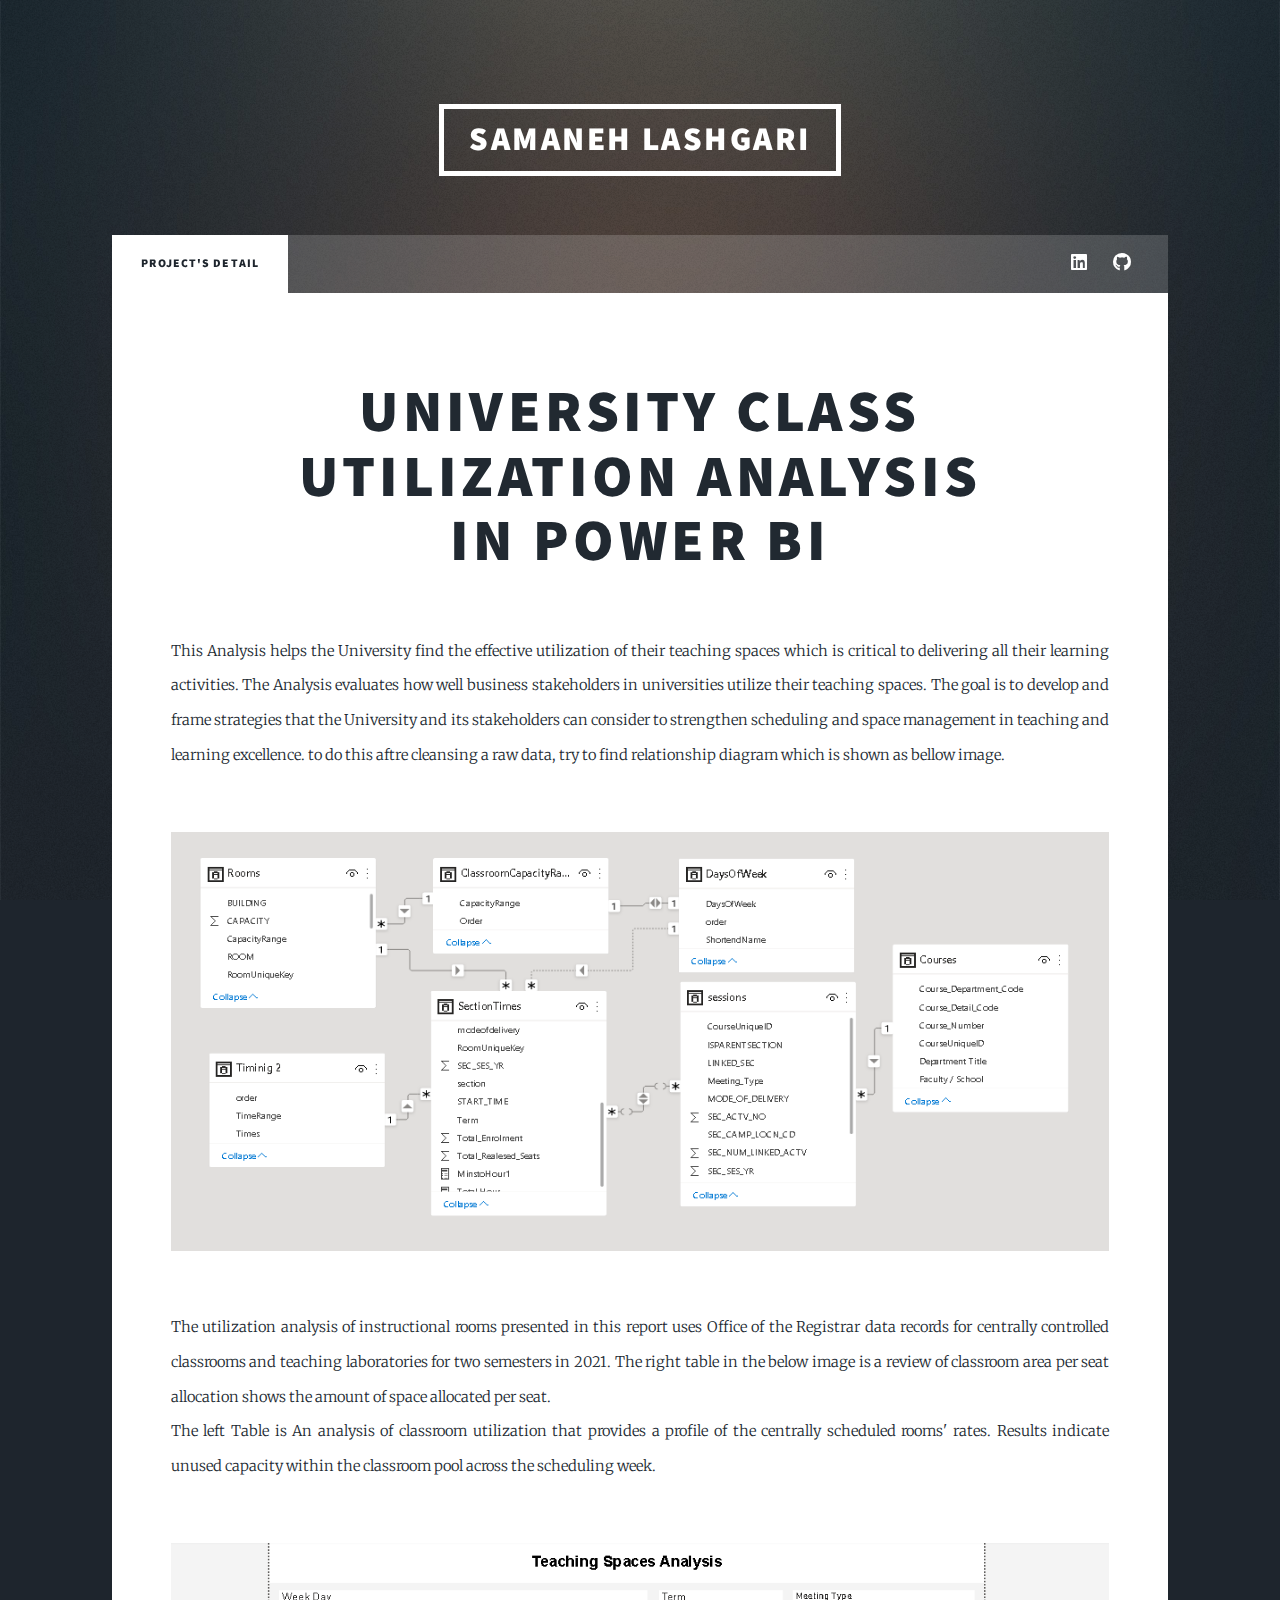
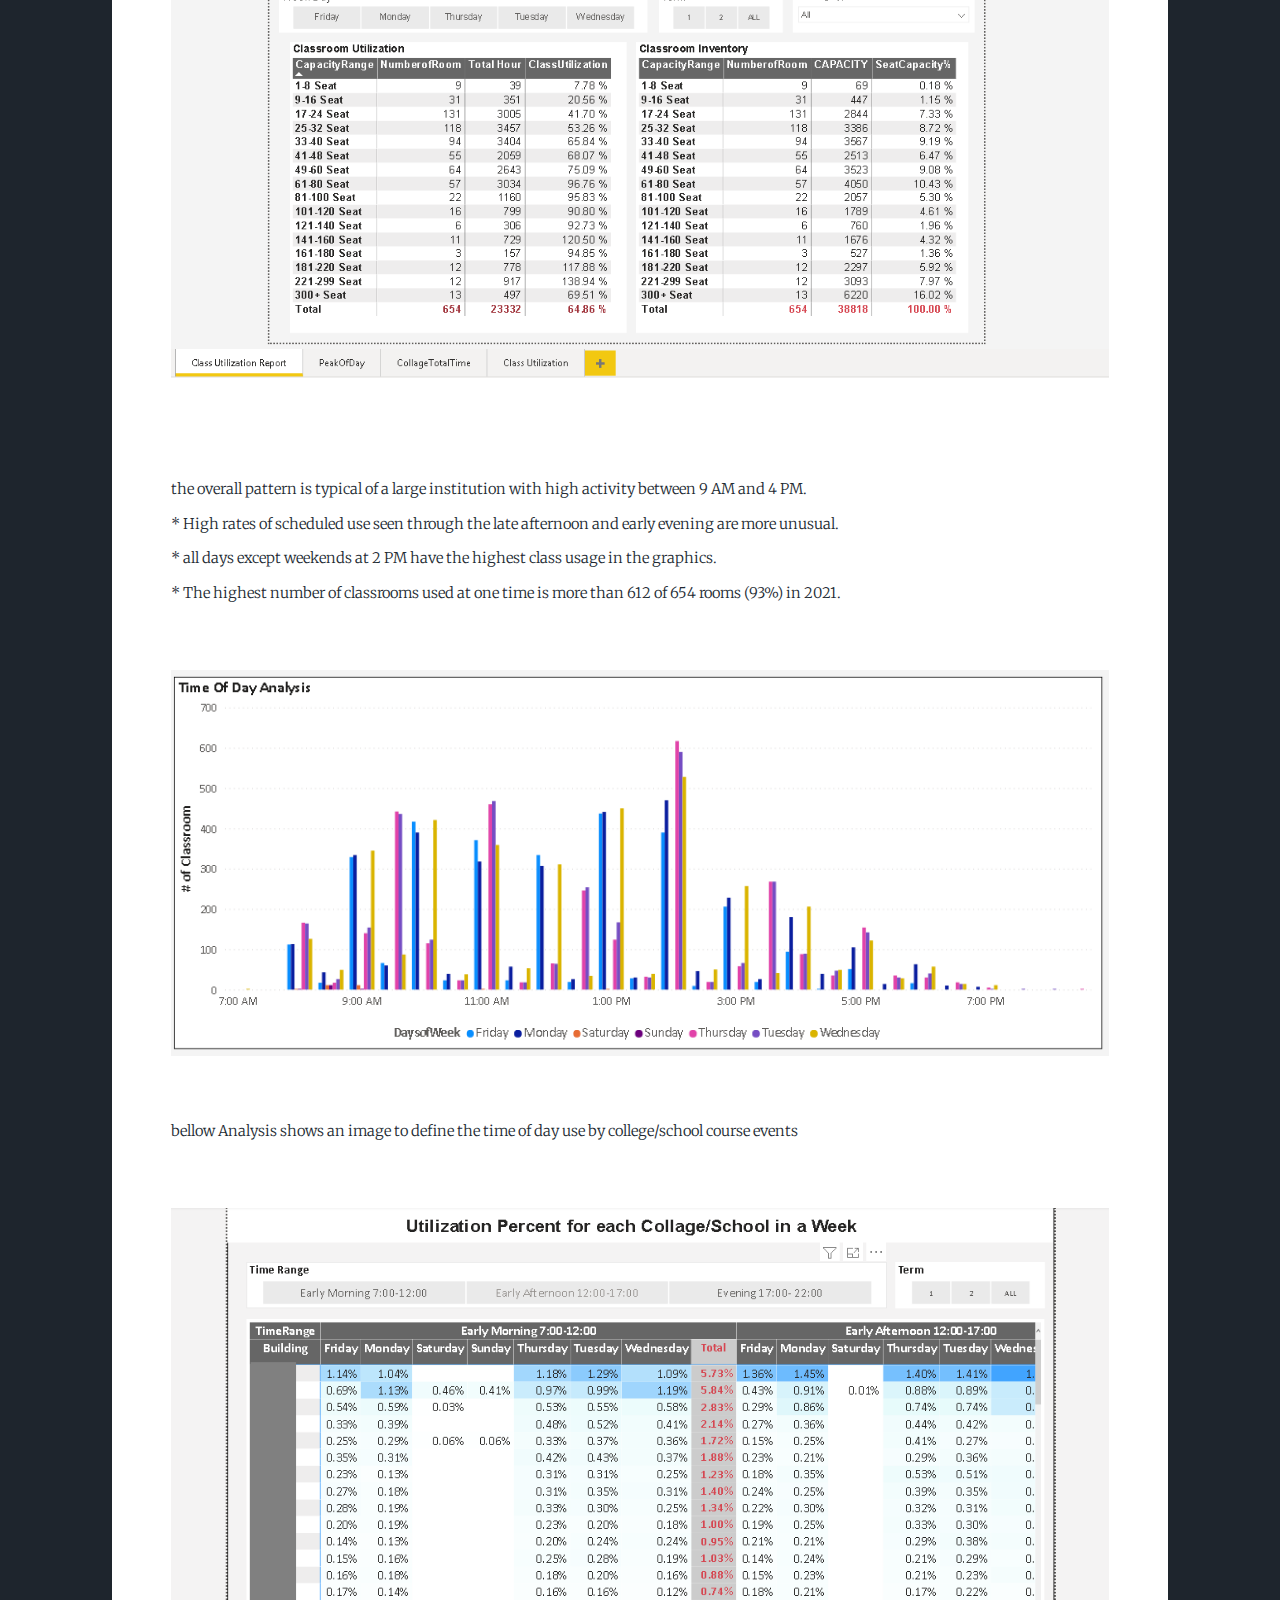
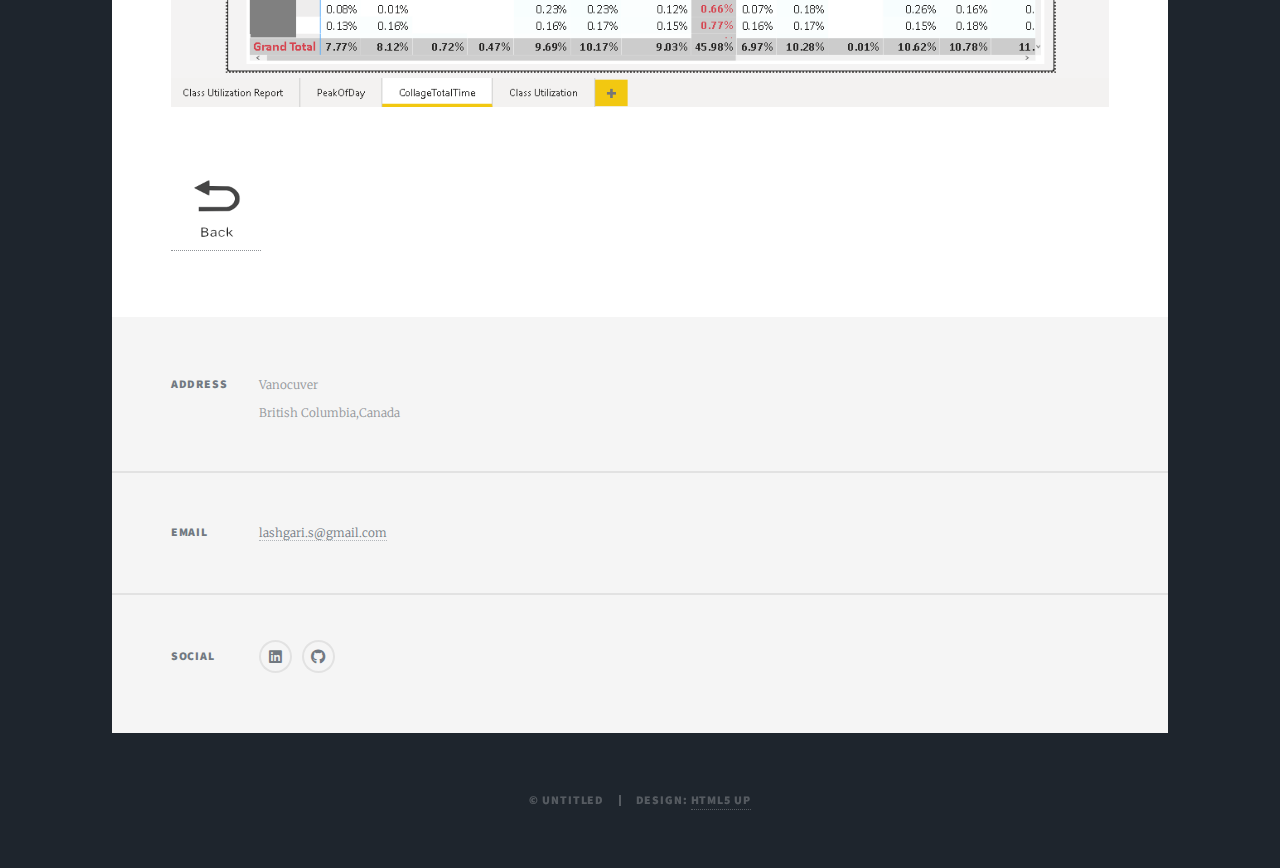
<file: generic.html>
<!DOCTYPE HTML>
<!--
	Massively by HTML5 UP
	html5up.net | @ajlkn
	Free for personal and commercial use under the CCA 3.0 license (html5up.net/license)
-->
<html>
	<head>
		<title>Samaneh Lashgari</title>
		<meta charset="utf-8" />
		<meta name="viewport" content="width=device-width, initial-scale=1, user-scalable=no" />
		<link rel="stylesheet" href="assets/css/main.css" />
		<noscript><link rel="stylesheet" href="assets/css/noscript.css" /></noscript>
	</head>
	<body class="is-preload">

		<!-- Wrapper -->
			<div id="wrapper">

				<!-- Header -->
					<header id="header">
						<a href="index.html" class="logo">SAMANEH Lashgari</a>
					</header>

				<!-- Nav -->
				<nav id="nav">
					<ul class="links">
						<li class="active"><a href="index.html">Project's Detail</a></li>
						
					</ul>
					<ul class="icons">
						<li><a href="https://www.linkedin.com/in/samaneh-lashgari-683468a3/" class="icon brands alt fa-linkedin"><span class="label">LinkedIn</span></a></li>
								<li><a href="https://github.com/SamanehLashgari/projectportfolio" class="icon brands alt fa-github"><span class="label">Github</span></a></li>
					</ul>
				</nav>

				<!-- Main -->
					<div id="main">

						<!-- Post -->
							<section class="post">
								<header class="major">
									
									<h1> University Class Utilization Analysis <br />in Power BI
									</h1>
								
								</header>
								<p>This Analysis helps the University find the effective utilization of their teaching spaces which is critical to delivering all their learning activities. The Analysis evaluates how well business stakeholders in universities utilize their teaching spaces. The goal is to develop and frame strategies that the University and its stakeholders can consider to strengthen scheduling and space management in teaching and learning excellence. to do this aftre cleansing a raw data, try to find relationship diagram which is shown as bellow image.</p>
								<div class="image main"><img src="images/DataRelations.png" alt="" /></div>
								<p>The utilization analysis of instructional rooms presented in this report uses Office of the Registrar data records for centrally controlled classrooms and teaching laboratories for two semesters in 2021. The right table in the below image is a review of classroom area per seat allocation shows the amount of space allocated per seat.<br/>The left Table is  An analysis of classroom utilization that provides a profile of the centrally scheduled rooms' rates. Results indicate unused capacity within the classroom pool across the scheduling week.</p>
								<div class="image main"><img src="images/Teaching Space Analysis.png" alt="" /></div>
								<p><br/>the overall pattern is typical of a large institution with high activity between 9 AM and 4 PM.<br/>
									* High rates of scheduled use seen through the late afternoon and early evening are more unusual.<br/>
									* all days except weekends at 2 PM have the highest class usage in the graphics.<br/>
									* The highest number of classrooms used at one time is more than 612 of 654 rooms (93%) in 2021.</p>
								<div class="image main"><img src="images/peak times in calss utilization.png" alt="" /></div>
								<p>bellow Analysis shows an image to define the time of day use by college/school  course events</p>
								<div class="image main"><img src="images/Utilization percent for each collage in a week.png" alt="" /></div>
								<a href="index.html" class="logo">
									
									<style>
										.cats {
										  width: 90px;
										  height: 80px;
										  
										}
										</style>
									
									<img src="images/Back3.png" alt="" class="cats"/></a>
							</section>

					</div>

				<!-- Footer -->
				<footer id="footer">
						
					<section class="split contact">
						<section class="alt">
							<h3>Address</h3>
							<p> Vanocuver<br />
							British Columbia,Canada </p>
						</section>
				
						<section>
							<h3>Email</h3>
							<p><a href="#">lashgari.s@gmail.com</a></p>
						</section>
						<section>
							<h3>Social</h3>
							<ul class="icons alt">
								<li><a href="https://www.linkedin.com/in/samaneh-lashgari-683468a3/" class="icon brands alt fa-linkedin"><span class="label">LinkedIn</span></a></li>
								<li><a href="https://github.com/SamanehLashgari/projectportfolio" class="icon brands alt fa-github"><span class="label">Github</span></a></li>

							</ul>
						</section>
					</section>
				</footer>

				<!-- Copyright -->
					<div id="copyright">
						<ul><li>&copy; Untitled</li><li>Design: <a href="https://html5up.net">HTML5 UP</a></li></ul>
					</div>

			</div>

		<!-- Scripts -->
			<script src="assets/js/jquery.min.js"></script>
			<script src="assets/js/jquery.scrollex.min.js"></script>
			<script src="assets/js/jquery.scrolly.min.js"></script>
			<script src="assets/js/browser.min.js"></script>
			<script src="assets/js/breakpoints.min.js"></script>
			<script src="assets/js/util.js"></script>
			<script src="assets/js/main.js"></script>

	</body>
</html>
</file>
<file: assets/css/main.css>
@import url(fontawesome-all.min.css);
@import url("https://fonts.googleapis.com/css?family=Merriweather:300,700,300italic,700italic|Source+Sans+Pro:900");

/*
	Massively by HTML5 UP
	html5up.net | @ajlkn
	Free for personal and commercial use under the CCA 3.0 license (html5up.net/license)
*/

html, body, div, span, applet, object,
iframe, h1, h2, h3, h4, h5, h6, p, blockquote,
pre, a, abbr, acronym, address, big, cite,
code, del, dfn, em, img, ins, kbd, q, s, samp,
small, strike, strong, sub, sup, tt, var, b,
u, i, center, dl, dt, dd, ol, ul, li, fieldset,
form, label, legend, table, caption, tbody,
tfoot, thead, tr, th, td, article, aside,
canvas, details, embed, figure, figcaption,
footer, header, hgroup, menu, nav, output, ruby,
section, summary, time, mark, audio, video {
	margin: 0;
	padding: 0;
	border: 0;
	font-size: 100%;
	font: inherit;
	vertical-align: baseline;}

article, aside, details, figcaption, figure,
footer, header, hgroup, menu, nav, section {
	display: block;}

body {
	line-height: 1;
}

ol, ul {
	list-style: none;
}

blockquote, q {
	quotes: none;
}

	blockquote:before, blockquote:after, q:before, q:after {
		content: '';
		content: none;
	}

table {
	border-collapse: collapse;
	border-spacing: 0;
}

body {
	-webkit-text-size-adjust: none;
}

mark {
	background-color: transparent;
	color: inherit;
}

input::-moz-focus-inner {
	border: 0;
	padding: 0;
}

input, select, textarea {
	-moz-appearance: none;
	-webkit-appearance: none;
	-ms-appearance: none;
	appearance: none;
}

/* Basic */

	@-ms-viewport {
		width: device-width;
	}

	body {
		-ms-overflow-style: scrollbar;
	}

	@media screen and (max-width: 480px) {

		html, body {
			min-width: 320px;
		}

	}

	html {
		box-sizing: border-box;
	}

	*, *:before, *:after {
		box-sizing: inherit;
	}

	body {
		background-color: #1e252d;
	}

		body.is-preload *, body.is-preload *:before, body.is-preload *:after {
			-moz-animation: none !important;
			-webkit-animation: none !important;
			-ms-animation: none !important;
			animation: none !important;
			-moz-transition: none !important;
			-webkit-transition: none !important;
			-ms-transition: none !important;
			transition: none !important;
		}

/* Type */

	html {
		font-size: 16pt;
	}

		@media screen and (max-width: 1680px) {

			html {
				font-size: 10pt;
			}

		}

		@media screen and (max-width: 1280px) {

			html {
				font-size: 11pt;
			}

		}

		@media screen and (max-width: 360px) {

			html {
				font-size: 10pt;
			}

		}

	body {
		color: #212931;
	}

	body, input, select, textarea {
		font-family: "Merriweather", Georgia, serif;
		font-weight: 300;
		font-size: 1rem;
		line-height: 2.375;
	}

	a {
		-moz-transition: color 0.2s ease-in-out, background-color 0.2s ease-in-out, border-color 0.2s ease-in-out, box-shadow 0.2s ease-in-out;
		-webkit-transition: color 0.2s ease-in-out, background-color 0.2s ease-in-out, border-color 0.2s ease-in-out, box-shadow 0.2s ease-in-out;
		-ms-transition: color 0.2s ease-in-out, background-color 0.2s ease-in-out, border-color 0.2s ease-in-out, box-shadow 0.2s ease-in-out;
		transition: color 0.2s ease-in-out, background-color 0.2s ease-in-out, border-color 0.2s ease-in-out, box-shadow 0.2s ease-in-out;
		border-bottom: dotted 1px;
		text-decoration: none;
	}

		a:hover {
			border-bottom-color: transparent;
		}

	strong, b {
		font-weight: 600;
	}

	em, i {
		font-style: italic;
	}

	p {
		text-align: justify;
		margin: 0 0 2rem 0;
	}

	h1, h2, h3, h4, h5, h6 {
		font-family: "Source Sans Pro", Helvetica, sans-serif;
		font-weight: 900;
		line-height: 1.5;
		letter-spacing: 0.075em;
		text-transform: uppercase;
		margin: 0 0 1rem 0;
	}

		h1 a, h2 a, h3 a, h4 a, h5 a, h6 a {
			border-bottom: 0;
			color: inherit;
			text-decoration: none;
		}

	h1 {
		font-size: 4rem;
		line-height: 1.1;
		margin: 0 0 2rem 0;
	}

	h2 {
		font-size: 1.75rem;
		line-height: 1.3;
		margin: 0 0 1.5rem 0;
	}

	h3 {
		font-size: 1.25rem;
		margin: 0 0 1.5rem 0;
	}

	h4 {
		font-size: 1rem;
	}

	h5 {
		font-size: 0.9rem;
	}

	h6 {
		font-size: 0.8rem;
	}

	sub {
		font-size: 0.8rem;
		position: relative;
		top: 0.5rem;
	}

	sup {
		font-size: 0.8rem;
		position: relative;
		top: -0.5rem;
	}

	blockquote {
		border-left: solid 4px;
		font-style: italic;
		margin: 0 0 2rem 0;
		padding: 0.5rem 0 0.5rem 2rem;
	}

	code {
		border: solid 2px;
		font-family: "Courier New", monospace;
		font-size: 0.9rem;
		margin: 0 0.25rem;
		padding: 0.25rem 0.65rem;
	}

	pre {
		-webkit-overflow-scrolling: touch;
		font-family: "Courier New", monospace;
		font-size: 0.9rem;
		margin: 0 0 2rem 0;
	}

		pre code {
			display: block;
			line-height: 1.75;
			padding: 1rem 1.5rem;
			overflow-x: auto;
		}

	hr {
		border: 0;
		border-bottom: solid 2px;
		margin: 3rem 0;
	}

		hr.major {
			margin: 5rem 0;
		}

	.align-left {
		text-align: left;
	}

	.align-center {
		text-align: center;
	}

	.align-right {
		text-align: right;
	}

	input, select, textarea {
		color: #212931;
	}

	a {
		color: #212931;
		border-bottom-color: rgba(33, 41, 49, 0.5);
	}

		a:hover {
			border-bottom-color: transparent;
			color: #18bfef !important;
		}

	strong, b {
		color: #212931;
	}

	h1, h2, h3, h4, h5, h6 {
		color: #212931;
	}

	blockquote {
		border-left-color: #eeeeee;
	}

	code {
		background: rgba(220, 220, 220, 0.25);
		border-color: #eeeeee;
	}

	hr {
		border-bottom-color: #eeeeee;
	}

/* Row */

	.row {
		display: flex;
		flex-wrap: wrap;
		box-sizing: border-box;
		align-items: stretch;
	}

		.row > * {
			box-sizing: border-box;
		}

		.row.gtr-uniform > * > :last-child {
			margin-bottom: 0;
		}

		.row.aln-left {
			justify-content: flex-start;
		}

		.row.aln-center {
			justify-content: center;
		}

		.row.aln-right {
			justify-content: flex-end;
		}

		.row.aln-top {
			align-items: flex-start;
		}

		.row.aln-middle {
			align-items: center;
		}

		.row.aln-bottom {
			align-items: flex-end;
		}

		.row > .imp {
			order: -1;
		}

		.row > .col-1 {
			width: 8.33333%;
		}

		.row > .off-1 {
			margin-left: 8.33333%;
		}

		.row > .col-2 {
			width: 16.66667%;
		}

		.row > .off-2 {
			margin-left: 16.66667%;
		}

		.row > .col-3 {
			width: 25%;
		}

		.row > .off-3 {
			margin-left: 25%;
		}

		.row > .col-4 {
			width: 33.33333%;
		}

		.row > .off-4 {
			margin-left: 33.33333%;
		}

		.row > .col-5 {
			width: 41.66667%;
		}

		.row > .off-5 {
			margin-left: 41.66667%;
		}

		.row > .col-6 {
			width: 50%;
		}

		.row > .off-6 {
			margin-left: 50%;
		}

		.row > .col-7 {
			width: 58.33333%;
		}

		.row > .off-7 {
			margin-left: 58.33333%;
		}

		.row > .col-8 {
			width: 66.66667%;
		}

		.row > .off-8 {
			margin-left: 66.66667%;
		}

		.row > .col-9 {
			width: 75%;
		}

		.row > .off-9 {
			margin-left: 75%;
		}

		.row > .col-10 {
			width: 83.33333%;
		}

		.row > .off-10 {
			margin-left: 83.33333%;
		}

		.row > .col-11 {
			width: 91.66667%;
		}

		.row > .off-11 {
			margin-left: 91.66667%;
		}

		.row > .col-12 {
			width: 100%;
		}

		.row > .off-12 {
			margin-left: 100%;
		}

		.row.gtr-0 {
			margin-top: 0;
			margin-left: 0rem;
		}

			.row.gtr-0 > * {
				padding: 0 0 0 0rem;
			}

			.row.gtr-0.gtr-uniform {
				margin-top: 0rem;
			}

				.row.gtr-0.gtr-uniform > * {
					padding-top: 0rem;
				}

		.row.gtr-25 {
			margin-top: 0;
			margin-left: -0.375rem;
		}

			.row.gtr-25 > * {
				padding: 0 0 0 0.375rem;
			}

			.row.gtr-25.gtr-uniform {
				margin-top: -0.375rem;
			}

				.row.gtr-25.gtr-uniform > * {
					padding-top: 0.375rem;
				}

		.row.gtr-50 {
			margin-top: 0;
			margin-left: -0.75rem;
		}

			.row.gtr-50 > * {
				padding: 0 0 0 0.75rem;
			}

			.row.gtr-50.gtr-uniform {
				margin-top: -0.75rem;
			}

				.row.gtr-50.gtr-uniform > * {
					padding-top: 0.75rem;
				}

		.row {
			margin-top: 0;
			margin-left: -1.5rem;
		}

			.row > * {
				padding: 0 0 0 1.5rem;
			}

			.row.gtr-uniform {
				margin-top: -1.5rem;
			}

				.row.gtr-uniform > * {
					padding-top: 1.5rem;
				}

		.row.gtr-150 {
			margin-top: 0;
			margin-left: -2.25rem;
		}

			.row.gtr-150 > * {
				padding: 0 0 0 2.25rem;
			}

			.row.gtr-150.gtr-uniform {
				margin-top: -2.25rem;
			}

				.row.gtr-150.gtr-uniform > * {
					padding-top: 2.25rem;
				}

		.row.gtr-200 {
			margin-top: 0;
			margin-left: -3rem;
		}

			.row.gtr-200 > * {
				padding: 0 0 0 3rem;
			}

			.row.gtr-200.gtr-uniform {
				margin-top: -3rem;
			}

				.row.gtr-200.gtr-uniform > * {
					padding-top: 3rem;
				}

		@media screen and (max-width: 1680px) {

			.row {
				display: flex;
				flex-wrap: wrap;
				box-sizing: border-box;
				align-items: stretch;
			}

				.row > * {
					box-sizing: border-box;
				}

				.row.gtr-uniform > * > :last-child {
					margin-bottom: 0;
				}

				.row.aln-left {
					justify-content: flex-start;
				}

				.row.aln-center {
					justify-content: center;
				}

				.row.aln-right {
					justify-content: flex-end;
				}

				.row.aln-top {
					align-items: flex-start;
				}

				.row.aln-middle {
					align-items: center;
				}

				.row.aln-bottom {
					align-items: flex-end;
				}

				.row > .imp-xlarge {
					order: -1;
				}

				.row > .col-1-xlarge {
					width: 8.33333%;
				}

				.row > .off-1-xlarge {
					margin-left: 8.33333%;
				}

				.row > .col-2-xlarge {
					width: 16.66667%;
				}

				.row > .off-2-xlarge {
					margin-left: 16.66667%;
				}

				.row > .col-3-xlarge {
					width: 25%;
				}

				.row > .off-3-xlarge {
					margin-left: 25%;
				}

				.row > .col-4-xlarge {
					width: 33.33333%;
				}

				.row > .off-4-xlarge {
					margin-left: 33.33333%;
				}

				.row > .col-5-xlarge {
					width: 41.66667%;
				}

				.row > .off-5-xlarge {
					margin-left: 41.66667%;
				}

				.row > .col-6-xlarge {
					width: 50%;
				}

				.row > .off-6-xlarge {
					margin-left: 50%;
				}

				.row > .col-7-xlarge {
					width: 58.33333%;
				}

				.row > .off-7-xlarge {
					margin-left: 58.33333%;
				}

				.row > .col-8-xlarge {
					width: 66.66667%;
				}

				.row > .off-8-xlarge {
					margin-left: 66.66667%;
				}

				.row > .col-9-xlarge {
					width: 75%;
				}

				.row > .off-9-xlarge {
					margin-left: 75%;
				}

				.row > .col-10-xlarge {
					width: 83.33333%;
				}

				.row > .off-10-xlarge {
					margin-left: 83.33333%;
				}

				.row > .col-11-xlarge {
					width: 91.66667%;
				}

				.row > .off-11-xlarge {
					margin-left: 91.66667%;
				}

				.row > .col-12-xlarge {
					width: 100%;
				}

				.row > .off-12-xlarge {
					margin-left: 100%;
				}

				.row.gtr-0 {
					margin-top: 0;
					margin-left: 0rem;
				}

					.row.gtr-0 > * {
						padding: 0 0 0 0rem;
					}

					.row.gtr-0.gtr-uniform {
						margin-top: 0rem;
					}

						.row.gtr-0.gtr-uniform > * {
							padding-top: 0rem;
						}

				.row.gtr-25 {
					margin-top: 0;
					margin-left: -0.375rem;
				}

					.row.gtr-25 > * {
						padding: 0 0 0 0.375rem;
					}

					.row.gtr-25.gtr-uniform {
						margin-top: -0.375rem;
					}

						.row.gtr-25.gtr-uniform > * {
							padding-top: 0.375rem;
						}

				.row.gtr-50 {
					margin-top: 0;
					margin-left: -0.75rem;
				}

					.row.gtr-50 > * {
						padding: 0 0 0 0.75rem;
					}

					.row.gtr-50.gtr-uniform {
						margin-top: -0.75rem;
					}

						.row.gtr-50.gtr-uniform > * {
							padding-top: 0.75rem;
						}

				.row {
					margin-top: 0;
					margin-left: -1.5rem;
				}

					.row > * {
						padding: 0 0 0 1.5rem;
					}

					.row.gtr-uniform {
						margin-top: -1.5rem;
					}

						.row.gtr-uniform > * {
							padding-top: 1.5rem;
						}

				.row.gtr-150 {
					margin-top: 0;
					margin-left: -2.25rem;
				}

					.row.gtr-150 > * {
						padding: 0 0 0 2.25rem;
					}

					.row.gtr-150.gtr-uniform {
						margin-top: -2.25rem;
					}

						.row.gtr-150.gtr-uniform > * {
							padding-top: 2.25rem;
						}

				.row.gtr-200 {
					margin-top: 0;
					margin-left: -3rem;
				}

					.row.gtr-200 > * {
						padding: 0 0 0 3rem;
					}

					.row.gtr-200.gtr-uniform {
						margin-top: -3rem;
					}

						.row.gtr-200.gtr-uniform > * {
							padding-top: 3rem;
						}

		}

		@media screen and (max-width: 1280px) {

			.row {
				display: flex;
				flex-wrap: wrap;
				box-sizing: border-box;
				align-items: stretch;
			}

				.row > * {
					box-sizing: border-box;
				}

				.row.gtr-uniform > * > :last-child {
					margin-bottom: 0;
				}

				.row.aln-left {
					justify-content: flex-start;
				}

				.row.aln-center {
					justify-content: center;
				}

				.row.aln-right {
					justify-content: flex-end;
				}

				.row.aln-top {
					align-items: flex-start;
				}

				.row.aln-middle {
					align-items: center;
				}

				.row.aln-bottom {
					align-items: flex-end;
				}

				.row > .imp-large {
					order: -1;
				}

				.row > .col-1-large {
					width: 8.33333%;
				}

				.row > .off-1-large {
					margin-left: 8.33333%;
				}

				.row > .col-2-large {
					width: 16.66667%;
				}

				.row > .off-2-large {
					margin-left: 16.66667%;
				}

				.row > .col-3-large {
					width: 25%;
				}

				.row > .off-3-large {
					margin-left: 25%;
				}

				.row > .col-4-large {
					width: 33.33333%;
				}

				.row > .off-4-large {
					margin-left: 33.33333%;
				}

				.row > .col-5-large {
					width: 41.66667%;
				}

				.row > .off-5-large {
					margin-left: 41.66667%;
				}

				.row > .col-6-large {
					width: 50%;
				}

				.row > .off-6-large {
					margin-left: 50%;
				}

				.row > .col-7-large {
					width: 58.33333%;
				}

				.row > .off-7-large {
					margin-left: 58.33333%;
				}

				.row > .col-8-large {
					width: 66.66667%;
				}

				.row > .off-8-large {
					margin-left: 66.66667%;
				}

				.row > .col-9-large {
					width: 75%;
				}

				.row > .off-9-large {
					margin-left: 75%;
				}

				.row > .col-10-large {
					width: 83.33333%;
				}

				.row > .off-10-large {
					margin-left: 83.33333%;
				}

				.row > .col-11-large {
					width: 91.66667%;
				}

				.row > .off-11-large {
					margin-left: 91.66667%;
				}

				.row > .col-12-large {
					width: 100%;
				}

				.row > .off-12-large {
					margin-left: 100%;
				}

				.row.gtr-0 {
					margin-top: 0;
					margin-left: 0rem;
				}

					.row.gtr-0 > * {
						padding: 0 0 0 0rem;
					}

					.row.gtr-0.gtr-uniform {
						margin-top: 0rem;
					}

						.row.gtr-0.gtr-uniform > * {
							padding-top: 0rem;
						}

				.row.gtr-25 {
					margin-top: 0;
					margin-left: -0.375rem;
				}

					.row.gtr-25 > * {
						padding: 0 0 0 0.375rem;
					}

					.row.gtr-25.gtr-uniform {
						margin-top: -0.375rem;
					}

						.row.gtr-25.gtr-uniform > * {
							padding-top: 0.375rem;
						}

				.row.gtr-50 {
					margin-top: 0;
					margin-left: -0.75rem;
				}

					.row.gtr-50 > * {
						padding: 0 0 0 0.75rem;
					}

					.row.gtr-50.gtr-uniform {
						margin-top: -0.75rem;
					}

						.row.gtr-50.gtr-uniform > * {
							padding-top: 0.75rem;
						}

				.row {
					margin-top: 0;
					margin-left: -1.5rem;
				}

					.row > * {
						padding: 0 0 0 1.5rem;
					}

					.row.gtr-uniform {
						margin-top: -1.5rem;
					}

						.row.gtr-uniform > * {
							padding-top: 1.5rem;
						}

				.row.gtr-150 {
					margin-top: 0;
					margin-left: -2.25rem;
				}

					.row.gtr-150 > * {
						padding: 0 0 0 2.25rem;
					}

					.row.gtr-150.gtr-uniform {
						margin-top: -2.25rem;
					}

						.row.gtr-150.gtr-uniform > * {
							padding-top: 2.25rem;
						}

				.row.gtr-200 {
					margin-top: 0;
					margin-left: -3rem;
				}

					.row.gtr-200 > * {
						padding: 0 0 0 3rem;
					}

					.row.gtr-200.gtr-uniform {
						margin-top: -3rem;
					}

						.row.gtr-200.gtr-uniform > * {
							padding-top: 3rem;
						}

		}

		@media screen and (max-width: 980px) {

			.row {
				display: flex;
				flex-wrap: wrap;
				box-sizing: border-box;
				align-items: stretch;
			}

				.row > * {
					box-sizing: border-box;
				}

				.row.gtr-uniform > * > :last-child {
					margin-bottom: 0;
				}

				.row.aln-left {
					justify-content: flex-start;
				}

				.row.aln-center {
					justify-content: center;
				}

				.row.aln-right {
					justify-content: flex-end;
				}

				.row.aln-top {
					align-items: flex-start;
				}

				.row.aln-middle {
					align-items: center;
				}

				.row.aln-bottom {
					align-items: flex-end;
				}

				.row > .imp-medium {
					order: -1;
				}

				.row > .col-1-medium {
					width: 8.33333%;
				}

				.row > .off-1-medium {
					margin-left: 8.33333%;
				}

				.row > .col-2-medium {
					width: 16.66667%;
				}

				.row > .off-2-medium {
					margin-left: 16.66667%;
				}

				.row > .col-3-medium {
					width: 25%;
				}

				.row > .off-3-medium {
					margin-left: 25%;
				}

				.row > .col-4-medium {
					width: 33.33333%;
				}

				.row > .off-4-medium {
					margin-left: 33.33333%;
				}

				.row > .col-5-medium {
					width: 41.66667%;
				}

				.row > .off-5-medium {
					margin-left: 41.66667%;
				}

				.row > .col-6-medium {
					width: 50%;
				}

				.row > .off-6-medium {
					margin-left: 50%;
				}

				.row > .col-7-medium {
					width: 58.33333%;
				}

				.row > .off-7-medium {
					margin-left: 58.33333%;
				}

				.row > .col-8-medium {
					width: 66.66667%;
				}

				.row > .off-8-medium {
					margin-left: 66.66667%;
				}

				.row > .col-9-medium {
					width: 75%;
				}

				.row > .off-9-medium {
					margin-left: 75%;
				}

				.row > .col-10-medium {
					width: 83.33333%;
				}

				.row > .off-10-medium {
					margin-left: 83.33333%;
				}

				.row > .col-11-medium {
					width: 91.66667%;
				}

				.row > .off-11-medium {
					margin-left: 91.66667%;
				}

				.row > .col-12-medium {
					width: 100%;
				}

				.row > .off-12-medium {
					margin-left: 100%;
				}

				.row.gtr-0 {
					margin-top: 0;
					margin-left: 0rem;
				}

					.row.gtr-0 > * {
						padding: 0 0 0 0rem;
					}

					.row.gtr-0.gtr-uniform {
						margin-top: 0rem;
					}

						.row.gtr-0.gtr-uniform > * {
							padding-top: 0rem;
						}

				.row.gtr-25 {
					margin-top: 0;
					margin-left: -0.375rem;
				}

					.row.gtr-25 > * {
						padding: 0 0 0 0.375rem;
					}

					.row.gtr-25.gtr-uniform {
						margin-top: -0.375rem;
					}

						.row.gtr-25.gtr-uniform > * {
							padding-top: 0.375rem;
						}

				.row.gtr-50 {
					margin-top: 0;
					margin-left: -0.75rem;
				}

					.row.gtr-50 > * {
						padding: 0 0 0 0.75rem;
					}

					.row.gtr-50.gtr-uniform {
						margin-top: -0.75rem;
					}

						.row.gtr-50.gtr-uniform > * {
							padding-top: 0.75rem;
						}

				.row {
					margin-top: 0;
					margin-left: -1.5rem;
				}

					.row > * {
						padding: 0 0 0 1.5rem;
					}

					.row.gtr-uniform {
						margin-top: -1.5rem;
					}

						.row.gtr-uniform > * {
							padding-top: 1.5rem;
						}

				.row.gtr-150 {
					margin-top: 0;
					margin-left: -2.25rem;
				}

					.row.gtr-150 > * {
						padding: 0 0 0 2.25rem;
					}

					.row.gtr-150.gtr-uniform {
						margin-top: -2.25rem;
					}

						.row.gtr-150.gtr-uniform > * {
							padding-top: 2.25rem;
						}

				.row.gtr-200 {
					margin-top: 0;
					margin-left: -3rem;
				}

					.row.gtr-200 > * {
						padding: 0 0 0 3rem;
					}

					.row.gtr-200.gtr-uniform {
						margin-top: -3rem;
					}

						.row.gtr-200.gtr-uniform > * {
							padding-top: 3rem;
						}

		}

		@media screen and (max-width: 736px) {

			.row {
				display: flex;
				flex-wrap: wrap;
				box-sizing: border-box;
				align-items: stretch;
			}

				.row > * {
					box-sizing: border-box;
				}

				.row.gtr-uniform > * > :last-child {
					margin-bottom: 0;
				}

				.row.aln-left {
					justify-content: flex-start;
				}

				.row.aln-center {
					justify-content: center;
				}

				.row.aln-right {
					justify-content: flex-end;
				}

				.row.aln-top {
					align-items: flex-start;
				}

				.row.aln-middle {
					align-items: center;
				}

				.row.aln-bottom {
					align-items: flex-end;
				}

				.row > .imp-small {
					order: -1;
				}

				.row > .col-1-small {
					width: 8.33333%;
				}

				.row > .off-1-small {
					margin-left: 8.33333%;
				}

				.row > .col-2-small {
					width: 16.66667%;
				}

				.row > .off-2-small {
					margin-left: 16.66667%;
				}

				.row > .col-3-small {
					width: 25%;
				}

				.row > .off-3-small {
					margin-left: 25%;
				}

				.row > .col-4-small {
					width: 33.33333%;
				}

				.row > .off-4-small {
					margin-left: 33.33333%;
				}

				.row > .col-5-small {
					width: 41.66667%;
				}

				.row > .off-5-small {
					margin-left: 41.66667%;
				}

				.row > .col-6-small {
					width: 50%;
				}

				.row > .off-6-small {
					margin-left: 50%;
				}

				.row > .col-7-small {
					width: 58.33333%;
				}

				.row > .off-7-small {
					margin-left: 58.33333%;
				}

				.row > .col-8-small {
					width: 66.66667%;
				}

				.row > .off-8-small {
					margin-left: 66.66667%;
				}

				.row > .col-9-small {
					width: 75%;
				}

				.row > .off-9-small {
					margin-left: 75%;
				}

				.row > .col-10-small {
					width: 83.33333%;
				}

				.row > .off-10-small {
					margin-left: 83.33333%;
				}

				.row > .col-11-small {
					width: 91.66667%;
				}

				.row > .off-11-small {
					margin-left: 91.66667%;
				}

				.row > .col-12-small {
					width: 100%;
				}

				.row > .off-12-small {
					margin-left: 100%;
				}

				.row.gtr-0 {
					margin-top: 0;
					margin-left: 0rem;
				}

					.row.gtr-0 > * {
						padding: 0 0 0 0rem;
					}

					.row.gtr-0.gtr-uniform {
						margin-top: 0rem;
					}

						.row.gtr-0.gtr-uniform > * {
							padding-top: 0rem;
						}

				.row.gtr-25 {
					margin-top: 0;
					margin-left: -0.375rem;
				}

					.row.gtr-25 > * {
						padding: 0 0 0 0.375rem;
					}

					.row.gtr-25.gtr-uniform {
						margin-top: -0.375rem;
					}

						.row.gtr-25.gtr-uniform > * {
							padding-top: 0.375rem;
						}

				.row.gtr-50 {
					margin-top: 0;
					margin-left: -0.75rem;
				}

					.row.gtr-50 > * {
						padding: 0 0 0 0.75rem;
					}

					.row.gtr-50.gtr-uniform {
						margin-top: -0.75rem;
					}

						.row.gtr-50.gtr-uniform > * {
							padding-top: 0.75rem;
						}

				.row {
					margin-top: 0;
					margin-left: -1.5rem;
				}

					.row > * {
						padding: 0 0 0 1.5rem;
					}

					.row.gtr-uniform {
						margin-top: -1.5rem;
					}

						.row.gtr-uniform > * {
							padding-top: 1.5rem;
						}

				.row.gtr-150 {
					margin-top: 0;
					margin-left: -2.25rem;
				}

					.row.gtr-150 > * {
						padding: 0 0 0 2.25rem;
					}

					.row.gtr-150.gtr-uniform {
						margin-top: -2.25rem;
					}

						.row.gtr-150.gtr-uniform > * {
							padding-top: 2.25rem;
						}

				.row.gtr-200 {
					margin-top: 0;
					margin-left: -3rem;
				}

					.row.gtr-200 > * {
						padding: 0 0 0 3rem;
					}

					.row.gtr-200.gtr-uniform {
						margin-top: -3rem;
					}

						.row.gtr-200.gtr-uniform > * {
							padding-top: 3rem;
						}

		}

		@media screen and (max-width: 480px) {

			.row {
				display: flex;
				flex-wrap: wrap;
				box-sizing: border-box;
				align-items: stretch;
			}

				.row > * {
					box-sizing: border-box;
				}

				.row.gtr-uniform > * > :last-child {
					margin-bottom: 0;
				}

				.row.aln-left {
					justify-content: flex-start;
				}

				.row.aln-center {
					justify-content: center;
				}

				.row.aln-right {
					justify-content: flex-end;
				}

				.row.aln-top {
					align-items: flex-start;
				}

				.row.aln-middle {
					align-items: center;
				}

				.row.aln-bottom {
					align-items: flex-end;
				}

				.row > .imp-xsmall {
					order: -1;
				}

				.row > .col-1-xsmall {
					width: 8.33333%;
				}

				.row > .off-1-xsmall {
					margin-left: 8.33333%;
				}

				.row > .col-2-xsmall {
					width: 16.66667%;
				}

				.row > .off-2-xsmall {
					margin-left: 16.66667%;
				}

				.row > .col-3-xsmall {
					width: 25%;
				}

				.row > .off-3-xsmall {
					margin-left: 25%;
				}

				.row > .col-4-xsmall {
					width: 33.33333%;
				}

				.row > .off-4-xsmall {
					margin-left: 33.33333%;
				}

				.row > .col-5-xsmall {
					width: 41.66667%;
				}

				.row > .off-5-xsmall {
					margin-left: 41.66667%;
				}

				.row > .col-6-xsmall {
					width: 50%;
				}

				.row > .off-6-xsmall {
					margin-left: 50%;
				}

				.row > .col-7-xsmall {
					width: 58.33333%;
				}

				.row > .off-7-xsmall {
					margin-left: 58.33333%;
				}

				.row > .col-8-xsmall {
					width: 66.66667%;
				}

				.row > .off-8-xsmall {
					margin-left: 66.66667%;
				}

				.row > .col-9-xsmall {
					width: 75%;
				}

				.row > .off-9-xsmall {
					margin-left: 75%;
				}

				.row > .col-10-xsmall {
					width: 83.33333%;
				}

				.row > .off-10-xsmall {
					margin-left: 83.33333%;
				}

				.row > .col-11-xsmall {
					width: 91.66667%;
				}

				.row > .off-11-xsmall {
					margin-left: 91.66667%;
				}

				.row > .col-12-xsmall {
					width: 100%;
				}

				.row > .off-12-xsmall {
					margin-left: 100%;
				}

				.row.gtr-0 {
					margin-top: 0;
					margin-left: 0rem;
				}

					.row.gtr-0 > * {
						padding: 0 0 0 0rem;
					}

					.row.gtr-0.gtr-uniform {
						margin-top: 0rem;
					}

						.row.gtr-0.gtr-uniform > * {
							padding-top: 0rem;
						}

				.row.gtr-25 {
					margin-top: 0;
					margin-left: -0.375rem;
				}

					.row.gtr-25 > * {
						padding: 0 0 0 0.375rem;
					}

					.row.gtr-25.gtr-uniform {
						margin-top: -0.375rem;
					}

						.row.gtr-25.gtr-uniform > * {
							padding-top: 0.375rem;
						}

				.row.gtr-50 {
					margin-top: 0;
					margin-left: -0.75rem;
				}

					.row.gtr-50 > * {
						padding: 0 0 0 0.75rem;
					}

					.row.gtr-50.gtr-uniform {
						margin-top: -0.75rem;
					}

						.row.gtr-50.gtr-uniform > * {
							padding-top: 0.75rem;
						}

				.row {
					margin-top: 0;
					margin-left: -1.5rem;
				}

					.row > * {
						padding: 0 0 0 1.5rem;
					}

					.row.gtr-uniform {
						margin-top: -1.5rem;
					}

						.row.gtr-uniform > * {
							padding-top: 1.5rem;
						}

				.row.gtr-150 {
					margin-top: 0;
					margin-left: -2.25rem;
				}

					.row.gtr-150 > * {
						padding: 0 0 0 2.25rem;
					}

					.row.gtr-150.gtr-uniform {
						margin-top: -2.25rem;
					}

						.row.gtr-150.gtr-uniform > * {
							padding-top: 2.25rem;
						}

				.row.gtr-200 {
					margin-top: 0;
					margin-left: -3rem;
				}

					.row.gtr-200 > * {
						padding: 0 0 0 3rem;
					}

					.row.gtr-200.gtr-uniform {
						margin-top: -3rem;
					}

						.row.gtr-200.gtr-uniform > * {
							padding-top: 3rem;
						}

		}

		@media screen and (max-width: 360px) {

			.row {
				display: flex;
				flex-wrap: wrap;
				box-sizing: border-box;
				align-items: stretch;
			}

				.row > * {
					box-sizing: border-box;
				}

				.row.gtr-uniform > * > :last-child {
					margin-bottom: 0;
				}

				.row.aln-left {
					justify-content: flex-start;
				}

				.row.aln-center {
					justify-content: center;
				}

				.row.aln-right {
					justify-content: flex-end;
				}

				.row.aln-top {
					align-items: flex-start;
				}

				.row.aln-middle {
					align-items: center;
				}

				.row.aln-bottom {
					align-items: flex-end;
				}

				.row > .imp-xxsmall {
					order: -1;
				}

				.row > .col-1-xxsmall {
					width: 8.33333%;
				}

				.row > .off-1-xxsmall {
					margin-left: 8.33333%;
				}

				.row > .col-2-xxsmall {
					width: 16.66667%;
				}

				.row > .off-2-xxsmall {
					margin-left: 16.66667%;
				}

				.row > .col-3-xxsmall {
					width: 25%;
				}

				.row > .off-3-xxsmall {
					margin-left: 25%;
				}

				.row > .col-4-xxsmall {
					width: 33.33333%;
				}

				.row > .off-4-xxsmall {
					margin-left: 33.33333%;
				}

				.row > .col-5-xxsmall {
					width: 41.66667%;
				}

				.row > .off-5-xxsmall {
					margin-left: 41.66667%;
				}

				.row > .col-6-xxsmall {
					width: 50%;
				}

				.row > .off-6-xxsmall {
					margin-left: 50%;
				}

				.row > .col-7-xxsmall {
					width: 58.33333%;
				}

				.row > .off-7-xxsmall {
					margin-left: 58.33333%;
				}

				.row > .col-8-xxsmall {
					width: 66.66667%;
				}

				.row > .off-8-xxsmall {
					margin-left: 66.66667%;
				}

				.row > .col-9-xxsmall {
					width: 75%;
				}

				.row > .off-9-xxsmall {
					margin-left: 75%;
				}

				.row > .col-10-xxsmall {
					width: 83.33333%;
				}

				.row > .off-10-xxsmall {
					margin-left: 83.33333%;
				}

				.row > .col-11-xxsmall {
					width: 91.66667%;
				}

				.row > .off-11-xxsmall {
					margin-left: 91.66667%;
				}

				.row > .col-12-xxsmall {
					width: 100%;
				}

				.row > .off-12-xxsmall {
					margin-left: 100%;
				}

				.row.gtr-0 {
					margin-top: 0;
					margin-left: 0rem;
				}

					.row.gtr-0 > * {
						padding: 0 0 0 0rem;
					}

					.row.gtr-0.gtr-uniform {
						margin-top: 0rem;
					}

						.row.gtr-0.gtr-uniform > * {
							padding-top: 0rem;
						}

				.row.gtr-25 {
					margin-top: 0;
					margin-left: -0.375rem;
				}

					.row.gtr-25 > * {
						padding: 0 0 0 0.375rem;
					}

					.row.gtr-25.gtr-uniform {
						margin-top: -0.375rem;
					}

						.row.gtr-25.gtr-uniform > * {
							padding-top: 0.375rem;
						}

				.row.gtr-50 {
					margin-top: 0;
					margin-left: -0.75rem;
				}

					.row.gtr-50 > * {
						padding: 0 0 0 0.75rem;
					}

					.row.gtr-50.gtr-uniform {
						margin-top: -0.75rem;
					}

						.row.gtr-50.gtr-uniform > * {
							padding-top: 0.75rem;
						}

				.row {
					margin-top: 0;
					margin-left: -1.5rem;
				}

					.row > * {
						padding: 0 0 0 1.5rem;
					}

					.row.gtr-uniform {
						margin-top: -1.5rem;
					}

						.row.gtr-uniform > * {
							padding-top: 1.5rem;
						}

				.row.gtr-150 {
					margin-top: 0;
					margin-left: -2.25rem;
				}

					.row.gtr-150 > * {
						padding: 0 0 0 2.25rem;
					}

					.row.gtr-150.gtr-uniform {
						margin-top: -2.25rem;
					}

						.row.gtr-150.gtr-uniform > * {
							padding-top: 2.25rem;
						}

				.row.gtr-200 {
					margin-top: 0;
					margin-left: -3rem;
				}

					.row.gtr-200 > * {
						padding: 0 0 0 3rem;
					}

					.row.gtr-200.gtr-uniform {
						margin-top: -3rem;
					}

						.row.gtr-200.gtr-uniform > * {
							padding-top: 3rem;
						}

		}

/* Box */

	.box {
		border: solid 2px;
		margin-bottom: 2rem;
		padding: 1.5rem;
	}

		.box > :last-child,
		.box > :last-child > :last-child,
		.box > :last-child > :last-child > :last-child {
			margin-bottom: 0;
		}

		.box.alt {
			border: 0;
			border-radius: 0;
			padding: 0;
		}

	.box {
		border-color: #eeeeee;
	}

/* Button */

	input[type="submit"],
	input[type="reset"],
	input[type="button"],
	button,
	.button {
		-moz-appearance: none;
		-webkit-appearance: none;
		-ms-appearance: none;
		appearance: none;
		-moz-transition: background-color 0.2s ease-in-out, box-shadow 0.2s ease-in-out, color 0.2s ease-in-out;
		-webkit-transition: background-color 0.2s ease-in-out, box-shadow 0.2s ease-in-out, color 0.2s ease-in-out;
		-ms-transition: background-color 0.2s ease-in-out, box-shadow 0.2s ease-in-out, color 0.2s ease-in-out;
		transition: background-color 0.2s ease-in-out, box-shadow 0.2s ease-in-out, color 0.2s ease-in-out;
		border: 0;
		border-radius: 0;
		cursor: pointer;
		display: inline-block;
		font-family: "Source Sans Pro", Helvetica, sans-serif;
		font-size: 0.8rem;
		font-weight: 900;
		letter-spacing: 0.075em;
		height: 3rem;
		line-height: 3rem;
		padding: 0 2rem;
		text-align: center;
		text-decoration: none;
		text-transform: uppercase;
		white-space: nowrap;
	}

		input[type="submit"].icon:before,
		input[type="reset"].icon:before,
		input[type="button"].icon:before,
		button.icon:before,
		.button.icon:before {
			margin-right: 0.5rem;
		}

		input[type="submit"].icon.solo,
		input[type="reset"].icon.solo,
		input[type="button"].icon.solo,
		button.icon.solo,
		.button.icon.solo {
			position: relative;
			width: 4rem;
			height: 4rem;
			line-height: 4rem;
			border-radius: 4rem;
			text-indent: 4rem;
			overflow: hidden;
			padding: 0;
			white-space: nowrap;
		}

			input[type="submit"].icon.solo:before,
			input[type="reset"].icon.solo:before,
			input[type="button"].icon.solo:before,
			button.icon.solo:before,
			.button.icon.solo:before {
				position: absolute;
				display: block;
				top: 0;
				left: 0;
				width: inherit;
				height: inherit;
				line-height: inherit;
				font-size: 1.25rem;
				margin-right: 0;
				text-align: center;
				text-indent: 0;
			}

		input[type="submit"].fit,
		input[type="reset"].fit,
		input[type="button"].fit,
		button.fit,
		.button.fit {
			width: 100%;
		}

		input[type="submit"].small,
		input[type="reset"].small,
		input[type="button"].small,
		button.small,
		.button.small {
			font-size: 0.7rem;
			height: 2.5rem;
			line-height: 2.5rem;
			padding: 0 1.5rem;
		}

		input[type="submit"].large,
		input[type="reset"].large,
		input[type="button"].large,
		button.large,
		.button.large {
			font-size: 0.9rem;
			height: 3.5rem;
			line-height: 3.5rem;
			padding: 0 2.75rem;
		}

		@media screen and (max-width: 980px) {

			input[type="submit"],
			input[type="reset"],
			input[type="button"],
			button,
			.button {
				font-size: 0.9rem;
				height: 3.25rem;
				line-height: 3.25rem;
			}

				input[type="submit"].large,
				input[type="reset"].large,
				input[type="button"].large,
				button.large,
				.button.large {
					font-size: 1rem;
					height: 3.75rem;
					line-height: 3.75rem;
				}

		}

		input[type="submit"].disabled, input[type="submit"]:disabled,
		input[type="reset"].disabled,
		input[type="reset"]:disabled,
		input[type="button"].disabled,
		input[type="button"]:disabled,
		button.disabled,
		button:disabled,
		.button.disabled,
		.button:disabled {
			pointer-events: none;
			opacity: 0.25;
		}

	input[type="submit"],
	input[type="reset"],
	input[type="button"],
	button,
	.button {
		background-color: transparent;
		box-shadow: inset 0 0 0 2px #212931;
		color: #212931 !important;
	}

		input[type="submit"]:hover,
		input[type="reset"]:hover,
		input[type="button"]:hover,
		button:hover,
		.button:hover {
			box-shadow: inset 0 0 0 2px #18bfef;
			color: #18bfef !important;
		}

		input[type="submit"].primary,
		input[type="reset"].primary,
		input[type="button"].primary,
		button.primary,
		.button.primary {
			background-color: #212931;
			box-shadow: none;
			color: #ffffff !important;
		}

			input[type="submit"].primary:hover,
			input[type="reset"].primary:hover,
			input[type="button"].primary:hover,
			button.primary:hover,
			.button.primary:hover {
				background-color: #18bfef;
			}

/* Form */

	form {
		margin: 0 0 2rem 0;
	}

		form > :last-child {
			margin-bottom: 0;
		}

		form > .fields {
			display: -moz-flex;
			display: -webkit-flex;
			display: -ms-flex;
			display: flex;
			-moz-flex-wrap: wrap;
			-webkit-flex-wrap: wrap;
			-ms-flex-wrap: wrap;
			flex-wrap: wrap;
			width: calc(100% + 3rem);
			margin: -1.5rem 0 2rem -1.5rem;
		}

			form > .fields > .field {
				-moz-flex-grow: 0;
				-webkit-flex-grow: 0;
				-ms-flex-grow: 0;
				flex-grow: 0;
				-moz-flex-shrink: 0;
				-webkit-flex-shrink: 0;
				-ms-flex-shrink: 0;
				flex-shrink: 0;
				padding: 1.5rem 0 0 1.5rem;
				width: calc(100% - 1.5rem);
			}

				form > .fields > .field.half {
					width: calc(50% - 0.75rem);
				}

				form > .fields > .field.third {
					width: calc(100%/3 - 0.5rem);
				}

				form > .fields > .field.quarter {
					width: calc(25% - 0.375rem);
				}

		@media screen and (max-width: 480px) {

			form > .fields {
				width: calc(100% + 3rem);
				margin: -1.5rem 0 2rem -1.5rem;
			}

				form > .fields > .field {
					padding: 1.5rem 0 0 1.5rem;
					width: calc(100% - 1.5rem);
				}

					form > .fields > .field.half {
						width: calc(100% - 1.5rem);
					}

					form > .fields > .field.third {
						width: calc(100% - 1.5rem);
					}

					form > .fields > .field.quarter {
						width: calc(100% - 1.5rem);
					}

		}

	label {
		display: block;
		font-family: "Source Sans Pro", Helvetica, sans-serif;
		font-weight: 900;
		line-height: 1.5;
		letter-spacing: 0.075em;
		font-size: 0.8rem;
		text-transform: uppercase;
		margin: 0 0 0.75rem 0;
	}

		@media screen and (max-width: 980px) {

			label {
				font-size: 0.9rem;
			}

		}

	input[type="text"],
	input[type="password"],
	input[type="email"],
	select,
	textarea {
		-moz-appearance: none;
		-webkit-appearance: none;
		-ms-appearance: none;
		appearance: none;
		background: transparent;
		border-radius: 0;
		border: solid 2px;
		color: inherit;
		display: block;
		outline: 0;
		padding: 0 1rem;
		text-decoration: none;
		width: 100%;
	}

		input[type="text"]:invalid,
		input[type="password"]:invalid,
		input[type="email"]:invalid,
		select:invalid,
		textarea:invalid {
			box-shadow: none;
		}

	select {
		background-size: 1.25rem;
		background-repeat: no-repeat;
		background-position: calc(100% - 1rem) center;
		height: 3rem;
		padding-right: 3rem;
		text-overflow: ellipsis;
	}

		select:focus::-ms-value {
			background-color: transparent;
		}

		select::-ms-expand {
			display: none;
		}

	input[type="text"],
	input[type="password"],
	input[type="email"],
	select {
		height: 3rem;
	}

	textarea {
		padding: 0.75rem 1rem;
	}

	input[type="checkbox"],
	input[type="radio"] {
		-moz-appearance: none;
		-webkit-appearance: none;
		-ms-appearance: none;
		appearance: none;
		display: block;
		float: left;
		margin-right: -2rem;
		opacity: 0;
		width: 1rem;
		z-index: -1;
	}

		input[type="checkbox"] + label,
		input[type="radio"] + label {
			text-decoration: none;
			cursor: pointer;
			display: inline-block;
			font-size: 1rem;
			letter-spacing: 0;
			font-family: "Merriweather", Georgia, serif;
			text-transform: none;
			font-weight: 300;
			padding-left: 2.8rem;
			padding-right: 1rem;
			position: relative;
		}

			input[type="checkbox"] + label:before,
			input[type="radio"] + label:before {
				-moz-osx-font-smoothing: grayscale;
				-webkit-font-smoothing: antialiased;
				display: inline-block;
				font-style: normal;
				font-variant: normal;
				text-rendering: auto;
				line-height: 1;
				text-transform: none !important;
				font-family: 'Font Awesome 5 Free';
				font-weight: 900;
			}

			input[type="checkbox"] + label:before,
			input[type="radio"] + label:before {
				border-radius: 0;
				border: solid 2px;
				content: '';
				display: inline-block;
				font-size: 0.8rem;
				height: 1.8rem;
				left: 0;
				line-height: 1.65rem;
				position: absolute;
				text-align: center;
				top: -0.125rem;
				width: 1.8rem;
			}

		input[type="checkbox"]:checked + label:before,
		input[type="radio"]:checked + label:before {
			content: '\f00c';
		}

	input[type="checkbox"] + label:before {
		border-radius: 0;
	}

	input[type="radio"] + label:before {
		border-radius: 100%;
	}

	::-webkit-input-placeholder {
		opacity: 1.0;
	}

	:-moz-placeholder {
		opacity: 1.0;
	}

	::-moz-placeholder {
		opacity: 1.0;
	}

	:-ms-input-placeholder {
		opacity: 1.0;
	}

	label {
		color: #212931;
	}

	input[type="text"],
	input[type="password"],
	input[type="email"],
	select,
	textarea {
		border-color: #eeeeee;
	}

		input[type="text"]:focus,
		input[type="password"]:focus,
		input[type="email"]:focus,
		select:focus,
		textarea:focus {
			border-color: #18bfef;
		}

	select {
		background-image: url("data:image/svg+xml;charset=utf8,%3Csvg xmlns='http://www.w3.org/2000/svg' width='40' height='40' preserveAspectRatio='none' viewBox='0 0 40 40'%3E%3Cpath d='M9.4,12.3l10.4,10.4l10.4-10.4c0.2-0.2,0.5-0.4,0.9-0.4c0.3,0,0.6,0.1,0.9,0.4l3.3,3.3c0.2,0.2,0.4,0.5,0.4,0.9 c0,0.4-0.1,0.6-0.4,0.9L20.7,31.9c-0.2,0.2-0.5,0.4-0.9,0.4c-0.3,0-0.6-0.1-0.9-0.4L4.3,17.3c-0.2-0.2-0.4-0.5-0.4-0.9 c0-0.4,0.1-0.6,0.4-0.9l3.3-3.3c0.2-0.2,0.5-0.4,0.9-0.4S9.1,12.1,9.4,12.3z' fill='%23eeeeee' /%3E%3C/svg%3E");
	}

		select option {
			background-color: #ffffff;
			color: #212931;
		}

	.select-wrapper:before {
		color: #eeeeee;
	}

	input[type="checkbox"] + label,
	input[type="radio"] + label {
		color: #212931;
	}

		input[type="checkbox"] + label:before,
		input[type="radio"] + label:before {
			border-color: #eeeeee;
		}

	input[type="checkbox"]:checked + label:before,
	input[type="radio"]:checked + label:before {
		background-color: #212931;
		border-color: #212931;
		color: #ffffff;
	}

	input[type="checkbox"]:focus + label:before,
	input[type="radio"]:focus + label:before {
		border-color: #18bfef;
	}

	::-webkit-input-placeholder {
		color: #909498 !important;
	}

	:-moz-placeholder {
		color: #909498 !important;
	}

	::-moz-placeholder {
		color: #909498 !important;
	}

	:-ms-input-placeholder {
		color: #909498 !important;
	}

	.formerize-placeholder {
		color: #909498 !important;
	}

/* Icon */

	.icon {
		text-decoration: none;
		border-bottom: none;
		position: relative;
	}

		.icon:before {
			-moz-osx-font-smoothing: grayscale;
			-webkit-font-smoothing: antialiased;
			display: inline-block;
			font-style: normal;
			font-variant: normal;
			text-rendering: auto;
			line-height: 1;
			text-transform: none !important;
			font-family: 'Font Awesome 5 Free';
			font-weight: 400;
		}

		.icon > .label {
			display: none;
		}

		.icon:before {
			line-height: inherit;
		}

		.icon.solid:before {
			font-weight: 900;
		}

		.icon.brands:before {
			font-family: 'Font Awesome 5 Brands';
		}

/* Image */

	.image {
		border: 0;
		display: inline-block;
		position: relative;
	}

		.image img {
			display: block;
		}

		.image.left, .image.right {
			max-width: 40%;
		}

			.image.left img, .image.right img {
				width: 100%;
			}

		.image.left {
			float: left;
			margin: 0 2rem 2rem 0;
			top: 0.75rem;
		}

		.image.right {
			float: right;
			margin: 0 0 2rem 2rem;
			top: 0.75rem;
		}

		.image.fit {
			display: block;
			margin: 2.5rem 0;
			width: 100%;
		}

			.image.fit:first-child {
				margin-top: 0;
			}

			.image.fit img {
				width: 100%;
			}

		.image.main {
			display: block;
			margin: 4rem 0;
			width: 100%;
		}

			.image.main:first-child {
				margin-top: 0;
			}

			.image.main img {
				width: 100%;
			}

		@media screen and (max-width: 736px) {

			.image.fit {
				margin: 2rem 0;
			}

			.image.main {
				margin: 2rem 0;
			}

		}

	a.image {
		overflow: hidden;
	}

		a.image img {
			-moz-transition: -moz-transform 0.2s ease-out;
			-webkit-transition: -webkit-transform 0.2s ease-out;
			-ms-transition: -ms-transform 0.2s ease-out;
			transition: transform 0.2s ease-out;
		}

		a.image:hover img {
			-moz-transform: scale(1.05);
			-webkit-transform: scale(1.05);
			-ms-transform: scale(1.05);
			transform: scale(1.05);
		}

/* Actions */

	ul.actions {
		display: -moz-flex;
		display: -webkit-flex;
		display: -ms-flex;
		display: flex;
		cursor: default;
		list-style: none;
		margin-left: -1rem;
		padding-left: 0;
	}

		ul.actions li {
			padding: 0 0 0 1rem;
			vertical-align: middle;
		}

		ul.actions.special {
			-moz-justify-content: center;
			-webkit-justify-content: center;
			-ms-justify-content: center;
			justify-content: center;
			width: 100%;
			margin-left: 0;
		}

			ul.actions.special li:first-child {
				padding-left: 0;
			}

		ul.actions.stacked {
			-moz-flex-direction: column;
			-webkit-flex-direction: column;
			-ms-flex-direction: column;
			flex-direction: column;
			margin-left: 0;
		}

			ul.actions.stacked li {
				padding: 1.3rem 0 0 0;
			}

				ul.actions.stacked li:first-child {
					padding-top: 0;
				}

		ul.actions.fit {
			width: calc(100% + 1rem);
		}

			ul.actions.fit li {
				-moz-flex-grow: 1;
				-webkit-flex-grow: 1;
				-ms-flex-grow: 1;
				flex-grow: 1;
				-moz-flex-shrink: 1;
				-webkit-flex-shrink: 1;
				-ms-flex-shrink: 1;
				flex-shrink: 1;
				width: 100%;
			}

				ul.actions.fit li > * {
					width: 100%;
				}

			ul.actions.fit.stacked {
				width: 100%;
			}

		@media screen and (max-width: 480px) {

			ul.actions:not(.fixed) {
				-moz-flex-direction: column;
				-webkit-flex-direction: column;
				-ms-flex-direction: column;
				flex-direction: column;
				margin-left: 0;
				width: 100% !important;
			}

				ul.actions:not(.fixed) li {
					-moz-flex-grow: 1;
					-webkit-flex-grow: 1;
					-ms-flex-grow: 1;
					flex-grow: 1;
					-moz-flex-shrink: 1;
					-webkit-flex-shrink: 1;
					-ms-flex-shrink: 1;
					flex-shrink: 1;
					padding: 1rem 0 0 0;
					text-align: center;
					width: 100%;
				}

					ul.actions:not(.fixed) li > * {
						width: 100%;
					}

					ul.actions:not(.fixed) li:first-child {
						padding-top: 0;
					}

					ul.actions:not(.fixed) li input[type="submit"],
					ul.actions:not(.fixed) li input[type="reset"],
					ul.actions:not(.fixed) li input[type="button"],
					ul.actions:not(.fixed) li button,
					ul.actions:not(.fixed) li .button {
						width: 100%;
					}

						ul.actions:not(.fixed) li input[type="submit"].icon:before,
						ul.actions:not(.fixed) li input[type="reset"].icon:before,
						ul.actions:not(.fixed) li input[type="button"].icon:before,
						ul.actions:not(.fixed) li button.icon:before,
						ul.actions:not(.fixed) li .button.icon:before {
							margin-left: -0.5rem;
						}

		}

/* Icons */

	ul.icons {
		cursor: default;
		list-style: none;
		padding-left: 0;
	}

		ul.icons li {
			display: inline-block;
			padding: 0 0.5rem 0 0;
			vertical-align: middle;
		}

			ul.icons li:last-child {
				padding-right: 0;
			}

			ul.icons li .icon:before {
				width: 2.25rem;
				height: 2.25rem;
				line-height: 2.25rem;
				display: inline-block;
				text-align: center;
				border-radius: 100%;
				font-size: 1.25rem;
			}

		ul.icons.alt li .icon:before {
			-moz-transition: color 0.2s ease-in-out, background-color 0.2s ease-in-out, border-color 0.2s ease-in-out, box-shadow 0.2s ease-in-out;
			-webkit-transition: color 0.2s ease-in-out, background-color 0.2s ease-in-out, border-color 0.2s ease-in-out, box-shadow 0.2s ease-in-out;
			-ms-transition: color 0.2s ease-in-out, background-color 0.2s ease-in-out, border-color 0.2s ease-in-out, box-shadow 0.2s ease-in-out;
			transition: color 0.2s ease-in-out, background-color 0.2s ease-in-out, border-color 0.2s ease-in-out, box-shadow 0.2s ease-in-out;
			font-size: 1rem;
		}

/* List */

	ol {
		list-style: decimal;
		margin: 0 0 2rem 0;
		padding-left: 1.25rem;
	}

		ol li {
			padding-left: 0.25rem;
		}

	ul {
		list-style: disc;
		margin: 0 0 2rem 0;
		padding-left: 1rem;
	}

		ul li {
			padding-left: 0.5rem;
		}

		ul.divided {
			list-style: none;
			padding-left: 0;
		}

			ul.divided li {
				border-top: solid 1px;
				padding: 0.5rem 0;
			}

				ul.divided li:first-child {
					border-top: 0;
					padding-top: 0;
				}

	dl {
		margin: 0 0 2rem 0;
	}

		dl dt {
			display: block;
			font-weight: 600;
			margin: 0 0 1rem 0;
		}

		dl dd {
			margin-left: 2rem;
		}

	ul.divided li {
		border-top-color: #eeeeee;
	}

	ul.icons li a.icon:hover:before {
		color: #18bfef;
	}

	ul.icons.alt li .icon:before {
		box-shadow: inset 0 0 0 2px #eeeeee;
	}

	ul.icons.alt li a.icon:hover:before {
		box-shadow: inset 0 0 0 2px #18bfef;
	}

/* Section/Article */

	section.special, article.special {
		text-align: center;
	}

	header {
		cursor: default;
	}

		header > .date {
			display: block;
			font-size: 0.8rem;
			height: 1;
			margin: 0 0 1rem 0;
			position: relative;
		}

		header > p {
			font-style: italic;
		}

		header > h1 + p {
			font-size: 1.1rem;
			margin-top: -0.5rem;
			line-height: 2;
		}

		header > h2 + p {
			font-size: 1rem;
			margin-top: -0.75rem;
		}

		header > h3 + p {
			font-size: 0.9rem;
			margin-top: -0.75rem;
		}

		header > h4 + p {
			font-size: 0.8rem;
			margin-top: -0.75rem;
		}

		header.major {
			margin: 0 0 4rem 0;
			text-align: center;
		}

			header.major > :last-child {
				margin-bottom: 0;
			}

			header.major > p {
				margin-top: 0;
				text-align: center;
			}

			header.major > .date {
				font-size: 1rem;
				margin: 0 0 4rem 0;
			}

				header.major > .date:before, header.major > .date:after {
					content: '';
					display: block;
					position: absolute;
					top: 50%;
					width: calc(50% - 6rem);
					border-top: solid 2px;
				}

				header.major > .date:before {
					left: 0;
				}

				header.major > .date:after {
					right: 0;
				}

		@media screen and (max-width: 980px) {

			header br {
				display: none;
			}

		}

		@media screen and (max-width: 736px) {

			header.major {
				margin: 0 0 2rem 0;
			}

		}

	header.major .date:before, header.major .date:after {
		border-top-color: #eeeeee;
	}

/* Table */

	.table-wrapper {
		-webkit-overflow-scrolling: touch;
		overflow-x: auto;
	}

	table {
		margin: 0 0 2rem 0;
		width: 100%;
	}

		table tbody tr {
			border: solid 1px;
			border-left: 0;
			border-right: 0;
		}

		table td {
			padding: 0.75rem 0.75rem;
		}

		table th {
			font-family: "Source Sans Pro", Helvetica, sans-serif;
			font-size: 0.8rem;
			font-weight: 900;
			letter-spacing: 0.075em;
			line-height: 1.5;
			padding: 0 0.75rem 0.75rem 0.75rem;
			text-align: left;
			text-transform: uppercase;
		}

			@media screen and (max-width: 980px) {

				table th {
					font-size: 0.9rem;
				}

			}

		table thead {
			border-bottom: solid 2px;
		}

		table tfoot {
			border-top: solid 2px;
		}

		table.alt {
			border-collapse: separate;
		}

			table.alt tbody tr td {
				border: solid 1px;
				border-left-width: 0;
				border-top-width: 0;
			}

				table.alt tbody tr td:first-child {
					border-left-width: 1px;
				}

			table.alt tbody tr:first-child td {
				border-top-width: 1px;
			}

			table.alt thead {
				border-bottom: 0;
			}

			table.alt tfoot {
				border-top: 0;
			}

	table tbody tr {
		border-color: #eeeeee;
	}

		table tbody tr:nth-child(2n + 1) {
			background-color: rgba(220, 220, 220, 0.25);
		}

	table th {
		color: #212931;
	}

	table thead {
		border-bottom-color: #eeeeee;
	}

	table tfoot {
		border-top-color: #eeeeee;
	}

	table.alt tbody tr td {
		border-color: #eeeeee;
	}

/* Pagination */

	.pagination {
		display: -moz-inline-flex;
		display: -webkit-inline-flex;
		display: -ms-inline-flex;
		display: inline-flex;
		-moz-user-select: none;
		-webkit-user-select: none;
		-ms-user-select: none;
		user-select: none;
		cursor: default;
		list-style: none;
		margin: 0 0 2rem 2px;
		padding: 0;
	}

		.pagination a, .pagination span {
			-moz-transition: background-color 0.2s ease-in-out, border-color 0.2s ease-in-out, box-shadow 0.2s ease-in-out, color 0.2s ease-in-out;
			-webkit-transition: background-color 0.2s ease-in-out, border-color 0.2s ease-in-out, box-shadow 0.2s ease-in-out, color 0.2s ease-in-out;
			-ms-transition: background-color 0.2s ease-in-out, border-color 0.2s ease-in-out, box-shadow 0.2s ease-in-out, color 0.2s ease-in-out;
			transition: background-color 0.2s ease-in-out, border-color 0.2s ease-in-out, box-shadow 0.2s ease-in-out, color 0.2s ease-in-out;
			border: solid 2px;
			display: inline-block;
			font-family: "Source Sans Pro", Helvetica, sans-serif;
			font-size: 0.8rem;
			font-weight: 900;
			height: 3rem;
			letter-spacing: 0.075em;
			line-height: calc(3rem - 4px);
			margin-left: -2px;
			min-width: 3rem;
			position: relative;
			text-align: center;
			text-decoration: none;
			text-transform: uppercase;
		}

		.pagination .next, .pagination .previous {
			text-decoration: none;
			padding: 0 1.75rem;
		}

			.pagination .next:before, .pagination .previous:before {
				-moz-osx-font-smoothing: grayscale;
				-webkit-font-smoothing: antialiased;
				display: inline-block;
				font-style: normal;
				font-variant: normal;
				text-rendering: auto;
				line-height: 1;
				text-transform: none !important;
				font-family: 'Font Awesome 5 Free';
				font-weight: 900;
			}

			.pagination .next:before, .pagination .previous:before {
				display: inline-block;
				color: inherit !important;
				line-height: inherit;
			}

		.pagination .previous:before {
			content: '\f104';
			margin-right: 0.9375em;
		}

		.pagination .next:before {
			content: '\f105';
			float: right;
			margin-left: 0.9375em;
		}

		@media screen and (max-width: 980px) {

			.pagination a, .pagination span {
				font-size: 0.9rem;
			}

		}

		@media screen and (max-width: 480px) {

			.pagination .page, .pagination .extra {
				display: none;
			}

		}

	.pagination a, .pagination span {
		border-color: #eeeeee;
	}

	.pagination a {
		color: #212931 !important;
	}

		.pagination a:hover {
			color: #18bfef !important;
			border-color: #18bfef;
			z-index: 1;
		}

			.pagination a:hover + a,
			.pagination a:hover + span {
				border-left-color: #18bfef;
			}

		.pagination a.active {
			background-color: #eeeeee;
		}

	.pagination span {
		color: #eeeeee;
	}

/* Wrapper */

	#wrapper {
		-moz-transition: opacity 0.5s ease;
		-webkit-transition: opacity 0.5s ease;
		-ms-transition: opacity 0.5s ease;
		transition: opacity 0.5s ease;
		position: relative;
		z-index: 1;
		overflow: hidden;
	}

		#wrapper > .bg {
			position: absolute;
			top: 0;
			left: 0;
			width: 100%;
			height: 100%;
			background-color: #212931;
			background-image: url("../../images/overlay.png"), linear-gradient(0deg, rgba(0, 0, 0, 0.1), rgba(0, 0, 0, 0.1)), url("../../images/bg.jpg");
			background-size: auto,								auto,														100% auto;
			background-position: center,								center,														top center;
			background-repeat: repeat,								no-repeat,													no-repeat;
			background-attachment: scroll,								scroll,														scroll;
			z-index: -1;
		}

			#wrapper > .bg.fixed {
				position: fixed;
				width: 100vw;
				height: 100vh;
			}

		#wrapper.fade-in:before {
			pointer-events: none;
			-moz-transition: opacity 1s ease-in-out;
			-webkit-transition: opacity 1s ease-in-out;
			-ms-transition: opacity 1s ease-in-out;
			transition: opacity 1s ease-in-out;
			-moz-transition-delay: 0.75s;
			-webkit-transition-delay: 0.75s;
			-ms-transition-delay: 0.75s;
			transition-delay: 0.75s;
			background: #1e252d;
			content: '';
			display: block;
			height: 100%;
			left: 0;
			opacity: 0;
			position: fixed;
			top: 0;
			width: 100%;
		}

		body.is-preload #wrapper.fade-in:before {
			opacity: 1;
		}

		@media screen and (orientation: portrait) {

			#wrapper > .bg {
				background-size: auto,								auto,														auto 175%;
			}

		}

/* Intro */

	#intro {
		color: #ffffff;
		padding: 4rem 4rem 6rem 4rem ;
		-moz-align-items: center;
		-webkit-align-items: center;
		-ms-align-items: center;
		align-items: center;
		display: -moz-flex;
		display: -webkit-flex;
		display: -ms-flex;
		display: flex;
		-moz-flex-direction: column;
		-webkit-flex-direction: column;
		-ms-flex-direction: column;
		flex-direction: column;
		-moz-justify-content: -moz-flex-end;
		-webkit-justify-content: -webkit-flex-end;
		-ms-justify-content: -ms-flex-end;
		justify-content: flex-end;
		-moz-transition: opacity 1s ease, -moz-transform 1s ease;
		-webkit-transition: opacity 1s ease, -webkit-transform 1s ease;
		-ms-transition: opacity 1s ease, -ms-transform 1s ease;
		transition: opacity 1s ease, transform 1s ease;
		position: relative;
		cursor: default;
		text-align: center;
		z-index: 1;
		min-height: 50vh;
		
	}

		#intro input, #intro select, #intro textarea {
			color: #ffffff;
		}

		#intro a {
			color: #ffffff;
			border-bottom-color: rgba(255, 255, 255, 0.5);
		}

			#intro a:hover {
				border-bottom-color: transparent;
				color: #18bfef !important;
			}

		#intro strong, #intro b {
			color: #ffffff;
		}

		#intro h1, #intro h2, #intro h3, #intro h4, #intro h5, #intro h6 {
			color: #ffffff;
		}

		#intro blockquote {
			border-left-color: #ffffff;
		}

		#intro code {
			background: rgba(255, 255, 255, 0.075);
			border-color: #ffffff;
		}

		#intro hr {
			border-bottom-color: #ffffff;
		}

		#intro input[type="submit"],
		#intro input[type="reset"],
		#intro input[type="button"],
		#intro button,
		#intro .button {
			background-color: transparent;
			box-shadow: inset 0 0 0 2px #ffffff;
			color: #ffffff !important;
		}

			#intro input[type="submit"]:hover,
			#intro input[type="reset"]:hover,
			#intro input[type="button"]:hover,
			#intro button:hover,
			#intro .button:hover {
				box-shadow: inset 0 0 0 2px #18bfef;
				color: #18bfef !important;
			}

			#intro input[type="submit"].primary,
			#intro input[type="reset"].primary,
			#intro input[type="button"].primary,
			#intro button.primary,
			#intro .button.primary {
				background-color: #ffffff;
				box-shadow: none;
				color: #1e252d !important;
			}

				#intro input[type="submit"].primary:hover,
				#intro input[type="reset"].primary:hover,
				#intro input[type="button"].primary:hover,
				#intro button.primary:hover,
				#intro .button.primary:hover {
					background-color: #18bfef;
				}

		#intro h1 {
			font-size: 5rem;
			line-height: 1;
		}

		#intro p {
			font-size: 1.25rem;
			font-style: italic;
			margin-top: -0.25rem;
			text-align: center;
		}

		#intro + #header {
			margin-top: -20rem;
		}

			#intro + #header .logo {
				-moz-transform: translateY(2rem);
				-webkit-transform: translateY(2rem);
				-ms-transform: translateY(2rem);
				transform: translateY(2rem);
				opacity: 0;
				visibility: hidden;
			}

		#intro.hidden {
			pointer-events: none;
			-moz-transform: translateY(2rem);
			-webkit-transform: translateY(2rem);
			-ms-transform: translateY(2rem);
			transform: translateY(2rem);
			-moz-transition: opacity 0.5s ease, -moz-transform 0.5s ease, visibility 0.5s;
			-webkit-transition: opacity 0.5s ease, -webkit-transform 0.5s ease, visibility 0.5s;
			-ms-transition: opacity 0.5s ease, -ms-transform 0.5s ease, visibility 0.5s;
			transition: opacity 0.5s ease, transform 0.5s ease, visibility 0.5s;
			opacity: 0;
			visibility: hidden;
		}

			#intro.hidden + #header .logo {
				-moz-transform: translateY(0);
				-webkit-transform: translateY(0);
				-ms-transform: translateY(0);
				transform: translateY(0);
				opacity: 1;
				visibility: visible;
			}

		body.is-preload #intro {
			-moz-transform: translateY(2rem);
			-webkit-transform: translateY(2rem);
			-ms-transform: translateY(2rem);
			transform: translateY(2rem);
			opacity: 0;
		}

			body.is-preload #intro:not(.hidden) + #header + #nav {
				-moz-transform: translateY(4rem);
				-webkit-transform: translateY(4rem);
				-ms-transform: translateY(4rem);
				transform: translateY(4rem);
				opacity: 0;
			}

		@media screen and (max-width: 980px) {

			#intro {
				padding: 4rem 4rem 2rem 4rem ;
				min-height: 90vh;
			}

				#intro p br {
					display: none;
				}

				#intro + #header {
					margin-top: -14rem;
				}

		}

		@media screen and (max-width: 736px) {

			#intro {
				padding: 3rem 2rem 1rem 2rem ;
				min-height: 80vh;
			}

				#intro h1 {
					font-size: 3.25rem;
					line-height: 1.1;
					margin-bottom: 1rem;
				}

				#intro p {
					font-size: 1rem;
					margin-top: 0rem;
				}

				#intro .actions {
					display: none;
				}

		}

/* Header */

	#header {
		color: #ffffff;
		-moz-align-items: center;
		-webkit-align-items: center;
		-ms-align-items: center;
		align-items: center;
		display: -moz-flex;
		display: -webkit-flex;
		display: -ms-flex;
		display: flex;
		-moz-flex-direction: column;
		-webkit-flex-direction: column;
		-ms-flex-direction: column;
		flex-direction: column;
		-moz-justify-content: -moz-flex-end;
		-webkit-justify-content: -webkit-flex-end;
		-ms-justify-content: -ms-flex-end;
		justify-content: flex-end;
		pointer-events: none;
		-moz-user-select: none;
		-webkit-user-select: none;
		-ms-user-select: none;
		user-select: none;
		height: 20rem;
		padding-bottom: 8rem;
		position: relative;
		text-align: center;
		z-index: 2;
	}

		#header input, #header select, #header textarea {
			color: #ffffff;
		}

		#header a {
			color: #ffffff;
			border-bottom-color: rgba(255, 255, 255, 0.5);
		}

			#header a:hover {
				border-bottom-color: transparent;
				color: #18bfef !important;
			}

		#header strong, #header b {
			color: #ffffff;
		}

		#header h1, #header h2, #header h3, #header h4, #header h5, #header h6 {
			color: #ffffff;
		}

		#header blockquote {
			border-left-color: #ffffff;
		}

		#header code {
			background: rgba(255, 255, 255, 0.075);
			border-color: #ffffff;
		}

		#header hr {
			border-bottom-color: #ffffff;
		}

		#header .logo {
			-moz-transition: border-color 0.2s ease-in-out, color 0.2s ease-in-out, opacity 0.5s ease, -moz-transform 0.5s ease, visibility 0.5s;
			-webkit-transition: border-color 0.2s ease-in-out, color 0.2s ease-in-out, opacity 0.5s ease, -webkit-transform 0.5s ease, visibility 0.5s;
			-ms-transition: border-color 0.2s ease-in-out, color 0.2s ease-in-out, opacity 0.5s ease, -ms-transform 0.5s ease, visibility 0.5s;
			transition: border-color 0.2s ease-in-out, color 0.2s ease-in-out, opacity 0.5s ease, transform 0.5s ease, visibility 0.5s;
			pointer-events: auto;
			border-style: solid;
			border-color: #ffffff;
			border-width: 5px !important;
			font-family: "Source Sans Pro", Helvetica, sans-serif;
			font-size: 2.25rem;
			font-weight: 900;
			letter-spacing: 0.075em;
			line-height: 1;
			padding: 1rem 1.75rem;
			text-transform: uppercase;
			visibility: visible;
		}

			#header .logo:hover {
				border-color: #18bfef !important;
				color: #18bfef !important;
			}

		@media screen and (max-width: 980px) {

			#header {
				height: 14rem;
				padding-bottom: 4rem;
			}

		}

		@media screen and (max-width: 736px) {

			#header {
				padding-bottom: 3rem;
			}

				#header .logo {
					font-size: 1.75rem;
					border-width: 3px !important;
				}

		}

/* Nav */

	#nav {
		color: #ffffff;
		display: -moz-flex;
		display: -webkit-flex;
		display: -ms-flex;
		display: flex;
		-moz-transition: -moz-transform 1s ease, opacity 1s ease;
		-webkit-transition: -webkit-transform 1s ease, opacity 1s ease;
		-ms-transition: -ms-transform 1s ease, opacity 1s ease;
		transition: transform 1s ease, opacity 1s ease;
		background: rgba(255, 255, 255, 0.175);
		height: 4rem;
		line-height: 4rem;
		margin: -4rem auto 0 auto;
		overflow: hidden;
		padding: 0 2rem 0 0;
		position: relative;
		width: calc(100% - 4rem);
		max-width: 72rem;
		z-index: 2;
	}

		#nav ul.divided li {
			border-top-color: #ffffff;
		}

		#nav ul.icons li a.icon:hover:before {
			color: #18bfef;
		}

		#nav ul.icons.alt li .icon:before {
			box-shadow: inset 0 0 0 2px #ffffff;
		}

		#nav ul.icons.alt li a.icon:hover:before {
			box-shadow: inset 0 0 0 2px #18bfef;
		}

		#nav input, #nav select, #nav textarea {
			color: #ffffff;
		}

		#nav a {
			color: #ffffff;
			border-bottom-color: rgba(255, 255, 255, 0.5);
		}

			#nav a:hover {
				border-bottom-color: transparent;
				color: #18bfef !important;
			}

		#nav strong, #nav b {
			color: #ffffff;
		}

		#nav h1, #nav h2, #nav h3, #nav h4, #nav h5, #nav h6 {
			color: #ffffff;
		}

		#nav blockquote {
			border-left-color: #ffffff;
		}

		#nav code {
			background: rgba(255, 255, 255, 0.075);
			border-color: #ffffff;
		}

		#nav hr {
			border-bottom-color: #ffffff;
		}

		#nav ul.links {
			display: -moz-flex;
			display: -webkit-flex;
			display: -ms-flex;
			display: flex;
			-moz-flex-grow: 1;
			-webkit-flex-grow: 1;
			-ms-flex-grow: 1;
			flex-grow: 1;
			-moz-flex-shrink: 1;
			-webkit-flex-shrink: 1;
			-ms-flex-shrink: 1;
			flex-shrink: 1;
			font-family: "Source Sans Pro", Helvetica, sans-serif;
			font-weight: 900;
			letter-spacing: 0.075em;
			list-style: none;
			margin-bottom: 0;
			padding-left: 0;
			text-transform: uppercase;
		}

			#nav ul.links li {
				display: block;
				padding-left: 0;
			}

				#nav ul.links li a {
					-moz-transition: background-color 0.2s ease-in-out, color 0.2s ease-in-out;
					-webkit-transition: background-color 0.2s ease-in-out, color 0.2s ease-in-out;
					-ms-transition: background-color 0.2s ease-in-out, color 0.2s ease-in-out;
					transition: background-color 0.2s ease-in-out, color 0.2s ease-in-out;
					display: block;
					font-size: 0.8rem;
					outline: none;
					padding: 0 2rem;
				}

					#nav ul.links li a:hover {
						color: inherit !important;
						background-color: rgba(255, 255, 255, 0.1);
					}

				#nav ul.links li.active {
					background-color: #ffffff;
				}

					#nav ul.links li.active a {
						color: #1e252d;
					}

						#nav ul.links li.active a:hover {
							color: #18bfef !important;
						}

		#nav ul.icons {
			-moz-flex-grow: 0;
			-webkit-flex-grow: 0;
			-ms-flex-grow: 0;
			flex-grow: 0;
			-moz-flex-shrink: 0;
			-webkit-flex-shrink: 0;
			-ms-flex-shrink: 0;
			flex-shrink: 0;
			margin-bottom: 0;
		}

		@media screen and (max-width: 980px) {

			#nav {
				display: none;
			}

		}

/* Main */

	#main {
		background-color: #ffffff;
		position: relative;
		margin: 0 auto;
		width: calc(100% - 4rem);
		max-width: 72rem;
		z-index: 2;
	}

		#main > * {
			padding: 4rem 4rem 2rem 4rem ;
			border-top: solid 2px #eeeeee;
			margin: 0;
		}

			#main > *:first-child {
				border-top: 0;
			}

		#main > footer {
			text-align: center;
		}

		#main > .post {
			padding: 4rem 4rem 3rem 4rem ;
		}

			#main > .post header.major > .date {
				margin-top: -2rem;
			}

			#main > .post header.major > h1, #main > .post header.major h2 {
				font-size: 4rem;
				line-height: 1.1;
				margin: 0 0 2rem 0;
			}

			#main > .post.featured {
				text-align: center;
			}

			@media screen and (max-width: 1280px) {

				#main > .post {
					padding: 6rem 4rem 4rem 4rem ;
				}

			}

			@media screen and (max-width: 736px) {

				#main > .post {
					padding: 4rem 2rem 2rem 2rem ;
				}

					#main > .post header.major > .date {
						margin-top: -1rem;
						margin-bottom: 2rem;
					}

					#main > .post header.major > h1, #main > .post header.major h2 {
						font-size: 2.5rem;
						line-height: 1.2;
						margin: 0 0 1.5rem 0;
					}

			}

		#main > .posts {
			display: -moz-flex;
			display: -webkit-flex;
			display: -ms-flex;
			display: flex;
			-moz-flex-wrap: wrap;
			-webkit-flex-wrap: wrap;
			-ms-flex-wrap: wrap;
			flex-wrap: wrap;
			-moz-align-items: -moz-stretch;
			-webkit-align-items: -webkit-stretch;
			-ms-align-items: -ms-stretch;
			align-items: stretch;
			text-align: center;
			width: 100%;
			padding: 0;
		}

			#main > .posts > * {
				-moz-flex-shrink: 1;
				-webkit-flex-shrink: 1;
				-ms-flex-shrink: 1;
				flex-shrink: 1;
				-moz-flex-grow: 0;
				-webkit-flex-grow: 0;
				-ms-flex-grow: 0;
				flex-grow: 0;
			}

			#main > .posts > * {
				width: 50%;
			}

			#main > .posts > * {
				padding: 4rem;
				width: 50%;
			}

			#main > .posts > article {
				border-color: #eeeeee;
				border-left-width: 2px;
				border-style: solid;
				border-top-width: 2px;
				text-align: center;
			}

				#main > .posts > article > :last-child {
					margin-bottom: 0;
				}

				#main > .posts > article:nth-child(2n - 1) {
					border-left-width: 0;
				}

				#main > .posts > article:nth-child(-n + 2) {
					border-top-width: 0;
				}

			@media screen and (max-width: 980px) {

				#main > .posts > * {
					width: 50%;
				}

				#main > .posts > * {
					padding: 2.5rem;
					width: 50%;
				}

			}

			@media screen and (max-width: 736px) {

				#main > .posts > * {
					width: 100%;
				}

				#main > .posts > * {
					padding: 2rem;
					width: 100%;
				}

				#main > .posts > article:nth-child(2n - 1) {
					border-left-width: 2px;
				}

				#main > .posts > article:nth-child(-n + 2) {
					border-top-width: 2px;
				}

				#main > .posts > article:nth-child(n) {
					border-left-width: 0;
				}

				#main > .posts > article:nth-child(-n + 1) {
					border-top-width: 0;
				}

				#main > .posts > article .image {
					max-width: 25rem;
					margin-left: auto;
					margin-right: auto;
				}

			}

		@media screen and (max-width: 736px) {

			#main > * {
				padding: 2rem 2rem 0.1rem 2rem ;
			}

		}

		@media screen and (max-width: 480px) {

			#main {
				width: 100%;
			}

		}

/* Footer */

	#footer {
		color: #717981;
		display: -moz-flex;
		display: -webkit-flex;
		display: -ms-flex;
		display: flex;
		background-color: #f5f5f5;
		color: #909498;
		cursor: default;
		position: relative;
		margin: 0 auto;
		width: calc(100% - 4rem);
		max-width: 72rem;
		z-index: 2;
	}

		#footer input, #footer select, #footer textarea {
			color: #717981;
		}

		#footer a {
			color: #717981;
			border-bottom-color: rgba(113, 121, 129, 0.5);
		}

			#footer a:hover {
				border-bottom-color: transparent;
				color: #18bfef !important;
			}

		#footer strong, #footer b {
			color: #717981;
		}

		#footer h1, #footer h2, #footer h3, #footer h4, #footer h5, #footer h6 {
			color: #717981;
		}

		#footer blockquote {
			border-left-color: #e2e2e2;
		}

		#footer code {
			background: rgba(220, 220, 220, 0.5);
			border-color: #e2e2e2;
		}

		#footer hr {
			border-bottom-color: #e2e2e2;
		}

		#footer .box {
			border-color: #e2e2e2;
		}

		#footer input[type="submit"],
		#footer input[type="reset"],
		#footer input[type="button"],
		#footer button,
		#footer .button {
			background-color: transparent;
			box-shadow: inset 0 0 0 2px #717981;
			color: #717981 !important;
		}

			#footer input[type="submit"]:hover,
			#footer input[type="reset"]:hover,
			#footer input[type="button"]:hover,
			#footer button:hover,
			#footer .button:hover {
				box-shadow: inset 0 0 0 2px #18bfef;
				color: #18bfef !important;
			}

			#footer input[type="submit"].primary,
			#footer input[type="reset"].primary,
			#footer input[type="button"].primary,
			#footer button.primary,
			#footer .button.primary {
				background-color: #717981;
				box-shadow: none;
				color: #f5f5f5 !important;
			}

				#footer input[type="submit"].primary:hover,
				#footer input[type="reset"].primary:hover,
				#footer input[type="button"].primary:hover,
				#footer button.primary:hover,
				#footer .button.primary:hover {
					background-color: #18bfef;
				}

		#footer label {
			color: #717981;
		}

		#footer input[type="text"],
		#footer input[type="password"],
		#footer input[type="email"],
		#footer select,
		#footer textarea {
			border-color: #e2e2e2;
		}

			#footer input[type="text"]:focus,
			#footer input[type="password"]:focus,
			#footer input[type="email"]:focus,
			#footer select:focus,
			#footer textarea:focus {
				border-color: #18bfef;
			}

		#footer select {
			background-image: url("data:image/svg+xml;charset=utf8,%3Csvg xmlns='http://www.w3.org/2000/svg' width='40' height='40' preserveAspectRatio='none' viewBox='0 0 40 40'%3E%3Cpath d='M9.4,12.3l10.4,10.4l10.4-10.4c0.2-0.2,0.5-0.4,0.9-0.4c0.3,0,0.6,0.1,0.9,0.4l3.3,3.3c0.2,0.2,0.4,0.5,0.4,0.9 c0,0.4-0.1,0.6-0.4,0.9L20.7,31.9c-0.2,0.2-0.5,0.4-0.9,0.4c-0.3,0-0.6-0.1-0.9-0.4L4.3,17.3c-0.2-0.2-0.4-0.5-0.4-0.9 c0-0.4,0.1-0.6,0.4-0.9l3.3-3.3c0.2-0.2,0.5-0.4,0.9-0.4S9.1,12.1,9.4,12.3z' fill='%23e2e2e2' /%3E%3C/svg%3E");
		}

			#footer select option {
				background-color: #f5f5f5;
				color: #717981;
			}

		#footer .select-wrapper:before {
			color: #e2e2e2;
		}

		#footer input[type="checkbox"] + label,
		#footer input[type="radio"] + label {
			color: #717981;
		}

			#footer input[type="checkbox"] + label:before,
			#footer input[type="radio"] + label:before {
				border-color: #e2e2e2;
			}

		#footer input[type="checkbox"]:checked + label:before,
		#footer input[type="radio"]:checked + label:before {
			background-color: #717981;
			border-color: #717981;
			color: #f5f5f5;
		}

		#footer input[type="checkbox"]:focus + label:before,
		#footer input[type="radio"]:focus + label:before {
			border-color: #18bfef;
		}

		#footer ::-webkit-input-placeholder {
			color: #b3b7bb !important;
		}

		#footer :-moz-placeholder {
			color: #b3b7bb !important;
		}

		#footer ::-moz-placeholder {
			color: #b3b7bb !important;
		}

		#footer :-ms-input-placeholder {
			color: #b3b7bb !important;
		}

		#footer .formerize-placeholder {
			color: #b3b7bb !important;
		}

		#footer ul.divided li {
			border-top-color: #e2e2e2;
		}

		#footer ul.icons li a.icon:hover:before {
			color: #18bfef;
		}

		#footer ul.icons.alt li .icon:before {
			box-shadow: inset 0 0 0 2px #e2e2e2;
		}

		#footer ul.icons.alt li a.icon:hover:before {
			box-shadow: inset 0 0 0 2px #18bfef;
		}

		#footer header.major .date:before, #footer header.major .date:after {
			border-top-color: #e2e2e2;
		}

		#footer table tbody tr {
			border-color: #e2e2e2;
		}

			#footer table tbody tr:nth-child(2n + 1) {
				background-color: rgba(220, 220, 220, 0.5);
			}

		#footer table th {
			color: #717981;
		}

		#footer table thead {
			border-bottom-color: #e2e2e2;
		}

		#footer table tfoot {
			border-top-color: #e2e2e2;
		}

		#footer table.alt tbody tr td {
			border-color: #e2e2e2;
		}

		#footer .pagination a, #footer .pagination span {
			border-color: #e2e2e2;
		}

		#footer .pagination a {
			color: #717981 !important;
		}

			#footer .pagination a:hover {
				color: #18bfef !important;
				border-color: #18bfef;
				z-index: 1;
			}

				#footer .pagination a:hover + a,
				#footer .pagination a:hover + span {
					border-left-color: #18bfef;
				}

			#footer .pagination a.active {
				background-color: #e2e2e2;
			}

		#footer .pagination span {
			color: #e2e2e2;
		}

		#footer > section {
			-moz-flex-basis: 50%;
			-webkit-flex-basis: 50%;
			-ms-flex-basis: 50%;
			flex-basis: 50%;
			-moz-flex-grow: 1;
			-webkit-flex-grow: 1;
			-ms-flex-grow: 1;
			flex-grow: 1;
			-moz-flex-shrink: 1;
			-webkit-flex-shrink: 1;
			-ms-flex-shrink: 1;
			flex-shrink: 1;
			padding: 4rem 4rem 2rem 4rem ;
			border-left: solid 2px #e2e2e2;
		}

			#footer > section:first-child {
				border-left: 0;
			}

			#footer > section.split {
				display: -moz-flex;
				display: -webkit-flex;
				display: -ms-flex;
				display: flex;
				-moz-flex-direction: column;
				-webkit-flex-direction: column;
				-ms-flex-direction: column;
				flex-direction: column;
				padding: 0;
			}

				#footer > section.split > section {
					padding: 3rem 4rem 1rem 4rem ;
					border-top: solid 2px #e2e2e2;
				}

					#footer > section.split > section:first-child {
						padding: 5rem 4rem 1rem 4rem ;
						border-top: 0;
					}

					#footer > section.split > section:last-child {
						padding: 3rem 4rem 3rem 4rem ;
					}

				#footer > section.split.contact > section {
					display: -moz-flex;
					display: -webkit-flex;
					display: -ms-flex;
					display: flex;
					-moz-align-items: center;
					-webkit-align-items: center;
					-ms-align-items: center;
					align-items: center;
					padding: 3.15rem 4rem;
				}

					#footer > section.split.contact > section > * {
						margin-bottom: 0;
					}

					#footer > section.split.contact > section > :first-child {
						-moz-flex-shrink: 0;
						-webkit-flex-shrink: 0;
						-ms-flex-shrink: 0;
						flex-shrink: 0;
						-moz-flex-grow: 0;
						-webkit-flex-grow: 0;
						-ms-flex-grow: 0;
						flex-grow: 0;
						width: 6rem;
					}

					#footer > section.split.contact > section > :last-child {
						-moz-flex-shrink: 1;
						-webkit-flex-shrink: 1;
						-ms-flex-shrink: 1;
						flex-shrink: 1;
						-moz-flex-grow: 1;
						-webkit-flex-grow: 1;
						-ms-flex-grow: 1;
						flex-grow: 1;
					}

					#footer > section.split.contact > section:first-child {
						padding: 4rem 4rem 3rem 4rem;
					}

					#footer > section.split.contact > section:last-child {
						padding: 3rem 4rem 4rem 4rem;
					}

					#footer > section.split.contact > section.alt {
						-moz-align-items: -moz-flex-start;
						-webkit-align-items: -webkit-flex-start;
						-ms-align-items: -ms-flex-start;
						align-items: flex-start;
					}

						#footer > section.split.contact > section.alt > :last-child {
							margin-top: -0.325rem;
						}

		#footer form label,
		#footer h3,
		#footer p {
			font-size: 0.8rem;
		}

		@media screen and (max-width: 980px) {

			#footer {
				display: block;
			}

				#footer > section {
					border-top: solid 2px #e2e2e2;
				}

					#footer > section:first-child {
						border-top: 0;
					}

					#footer > section.split > section {
						padding: 4rem 4rem 2rem 4rem ;
					}

						#footer > section.split > section:first-child {
							padding: 4rem 4rem 2rem 4rem ;
						}

						#footer > section.split > section:last-child {
							padding: 4rem 4rem 2rem 4rem ;
						}

					#footer > section.split.contact > section {
						padding: 4rem;
					}

						#footer > section.split.contact > section:first-child {
							padding: 4rem;
						}

						#footer > section.split.contact > section:last-child {
							padding: 4rem;
						}

				#footer form label,
				#footer h3,
				#footer p {
					font-size: 0.9rem;
				}

		}

		@media screen and (max-width: 736px) {

			#footer > section {
				padding: 2rem 2rem 0.1rem 2rem ;
			}

				#footer > section.split > section {
					padding: 2rem 2rem 0.1rem 2rem ;
				}

					#footer > section.split > section:first-child {
						padding: 2rem 2rem 0.1rem 2rem ;
					}

					#footer > section.split > section:last-child {
						padding: 2rem 2rem 0.1rem 2rem ;
					}

				#footer > section.split.contact > section {
					padding: 2rem;
				}

					#footer > section.split.contact > section:first-child {
						padding: 2rem;
					}

					#footer > section.split.contact > section:last-child {
						padding: 2rem;
					}

		}

		@media screen and (max-width: 480px) {

			#footer {
				width: 100%;
			}

		}

	#copyright {
		color: #ffffff;
		position: relative;
		color: rgba(255, 255, 255, 0.25);
		cursor: default;
		font-family: "Source Sans Pro", Helvetica, sans-serif;
		font-size: 0.8rem;
		font-weight: 900;
		letter-spacing: 0.075em;
		line-height: 1.5;
		text-align: center;
		text-transform: uppercase;
		margin: 4rem auto 8rem auto;
		width: calc(100% - 4rem);
		max-width: 72rem;
		z-index: 2;
	}

		#copyright input, #copyright select, #copyright textarea {
			color: #ffffff;
		}

		#copyright a {
			color: #ffffff;
			border-bottom-color: rgba(255, 255, 255, 0.5);
		}

			#copyright a:hover {
				border-bottom-color: transparent;
				color: #18bfef !important;
			}

		#copyright strong, #copyright b {
			color: #ffffff;
		}

		#copyright h1, #copyright h2, #copyright h3, #copyright h4, #copyright h5, #copyright h6 {
			color: #ffffff;
		}

		#copyright blockquote {
			border-left-color: #ffffff;
		}

		#copyright code {
			background: rgba(255, 255, 255, 0.075);
			border-color: #ffffff;
		}

		#copyright hr {
			border-bottom-color: #ffffff;
		}

		#copyright a {
			color: inherit;
			border-bottom-color: inherit;
		}

		#copyright ul {
			list-style: none;
			margin: 0;
			padding-left: 0;
		}

			#copyright ul li {
				border-left: solid 2px;
				display: inline-block;
				line-height: 1;
				margin-left: 1rem;
				padding-left: 1rem;
			}

				#copyright ul li:first-child {
					border-left: 0;
					margin-left: 0;
					padding-left: 0;
				}

		@media screen and (max-width: 1280px) {

			#copyright {
				margin: 4rem auto;
			}

		}

		@media screen and (max-width: 480px) {

			#copyright ul li {
				border-left: 0;
				margin: 1rem 0 0 0;
				padding-left: 0;
				display: block;
			}

				#copyright ul li:first-child {
					margin-top: 0;
				}

		}

/* Nav Panel */

	#navPanelToggle {
		text-decoration: none;
		-moz-transition: color 0.2s ease-in-out, background-color 0.2s ease-in-out, box-shadow 0.2s ease-in-out;
		-webkit-transition: color 0.2s ease-in-out, background-color 0.2s ease-in-out, box-shadow 0.2s ease-in-out;
		-ms-transition: color 0.2s ease-in-out, background-color 0.2s ease-in-out, box-shadow 0.2s ease-in-out;
		transition: color 0.2s ease-in-out, background-color 0.2s ease-in-out, box-shadow 0.2s ease-in-out;
		display: none;
		position: fixed;
		top: 0.75rem;
		right: 0.75rem;
		border: 0;
		color: #ffffff;
		font-family: "Source Sans Pro", Helvetica, sans-serif;
		font-size: 0.9rem;
		font-weight: 900;
		letter-spacing: 0.075em;
		padding: 0.375rem 1.25rem;
		text-transform: uppercase;
		z-index: 10001;
	}

		#navPanelToggle:before {
			-moz-osx-font-smoothing: grayscale;
			-webkit-font-smoothing: antialiased;
			display: inline-block;
			font-style: normal;
			font-variant: normal;
			text-rendering: auto;
			line-height: 1;
			text-transform: none !important;
			font-family: 'Font Awesome 5 Free';
			font-weight: 900;
		}

		#navPanelToggle:before {
			content: '\f0c9';
			margin-right: 0.5rem;
		}

		#navPanelToggle.alt {
			background-color: rgba(255, 255, 255, 0.875);
			box-shadow: 0 0.125rem 0.75rem 0 rgba(30, 37, 45, 0.25);
			color: #212931;
		}

			#navPanelToggle.alt:hover {
				background-color: #ffffff;
			}

		@media screen and (max-width: 980px) {

			#navPanelToggle {
				display: block;
			}

		}

		@media screen and (max-width: 736px) {

			#navPanelToggle {
				font-size: 0.8rem;
				padding: 0.25rem 1rem;
			}

		}

	#navPanel {
		-moz-transform: translateX(20rem);
		-webkit-transform: translateX(20rem);
		-ms-transform: translateX(20rem);
		transform: translateX(20rem);
		-moz-transition: -moz-transform 0.5s ease, box-shadow 0.5s ease, visibility 0.5s;
		-webkit-transition: -webkit-transform 0.5s ease, box-shadow 0.5s ease, visibility 0.5s;
		-ms-transition: -ms-transform 0.5s ease, box-shadow 0.5s ease, visibility 0.5s;
		transition: transform 0.5s ease, box-shadow 0.5s ease, visibility 0.5s;
		display: none;
		-webkit-overflow-scrolling: touch;
		background: #ffffff;
		box-shadow: none;
		color: #212931;
		height: 100%;
		max-width: 80%;
		overflow-y: auto;
		padding: 3rem 2rem;
		position: fixed;
		right: 0;
		top: 0;
		visibility: hidden;
		width: 20rem;
		z-index: 10002;
	}

		#navPanel .links {
			list-style: none;
			padding-left: 0;
		}

			#navPanel .links li {
				border-top: solid 2px #eeeeee;
			}

				#navPanel .links li a {
					border-bottom: 0;
					display: block;
					font-family: "Source Sans Pro", Helvetica, sans-serif;
					font-size: 0.9rem;
					font-size: 0.9rem;
					font-weight: 900;
					letter-spacing: 0.075em;
					padding: 0.75rem 0;
					text-transform: uppercase;
				}

				#navPanel .links li:first-child {
					border-top: 0;
				}

		#navPanel .close {
			text-decoration: none;
			-moz-transition: color 0.2s ease-in-out;
			-webkit-transition: color 0.2s ease-in-out;
			-ms-transition: color 0.2s ease-in-out;
			transition: color 0.2s ease-in-out;
			-webkit-tap-highlight-color: rgba(0, 0, 0, 0);
			border: 0;
			color: #909498;
			cursor: pointer;
			display: block;
			height: 3.25rem;
			line-height: 3.25rem;
			padding-right: 1.25rem;
			position: absolute;
			right: 0;
			text-align: right;
			top: 0;
			vertical-align: middle;
			width: 7rem;
		}

			#navPanel .close:before {
				-moz-osx-font-smoothing: grayscale;
				-webkit-font-smoothing: antialiased;
				display: inline-block;
				font-style: normal;
				font-variant: normal;
				text-rendering: auto;
				line-height: 1;
				text-transform: none !important;
				font-family: 'Font Awesome 5 Free';
				font-weight: 900;
			}

			#navPanel .close:before {
				content: '\f00d';
				font-size: 1.25rem;
			}

			#navPanel .close:hover {
				color: #212931;
			}

			@media screen and (max-width: 736px) {

				#navPanel .close {
					height: 4rem;
					line-height: 4rem;
				}

			}

		@media screen and (max-width: 980px) {

			#navPanel {
				display: block;
			}

		}

		@media screen and (max-width: 736px) {

			#navPanel {
				padding: 2.5rem 1.75rem;
			}

		}

	@media screen and (max-width: 980px) {

		body.is-navPanel-visible #wrapper {
			opacity: 0.5;
		}

		body.is-navPanel-visible #navPanel {
			-moz-transform: translateX(0);
			-webkit-transform: translateX(0);
			-ms-transform: translateX(0);
			transform: translateX(0);
			box-shadow: 0 0 1.5rem 0 rgba(0, 0, 0, 0.2);
			visibility: visible;
		}

	}
</file>
<file: assets/css/noscript.css>
@import url(font-awesome.min.css);

/*
	Massively by HTML5 UP
	html5up.net | @ajlkn
	Free for personal and commercial use under the CCA 3.0 license (html5up.net/license)
*/

/* Wrapper */

	#wrapper {
		background-color: #212931;
		background-image: url("../../images/overlay.png"), linear-gradient(0deg, rgba(0, 0, 0, 0.1), rgba(0, 0, 0, 0.1)), url("../../images/bg.jpg");
		background-size: auto,								auto,														100% auto;
		background-position: center,								center,														top center;
		background-repeat: repeat,								no-repeat,													no-repeat;
		background-attachment: fixed,								fixed,														fixed;
	}

		#wrapper.fade-in:before {
			display: none;
		}

/* Intro */

	body.is-preload #intro {
		opacity: 1;
	}

		body.is-preload #intro:not(.hidden) + #header + #nav {
			-moz-transform: none;
			-webkit-transform: none;
			-ms-transform: none;
			transform: none;
			opacity: 1;
		}
</file>
